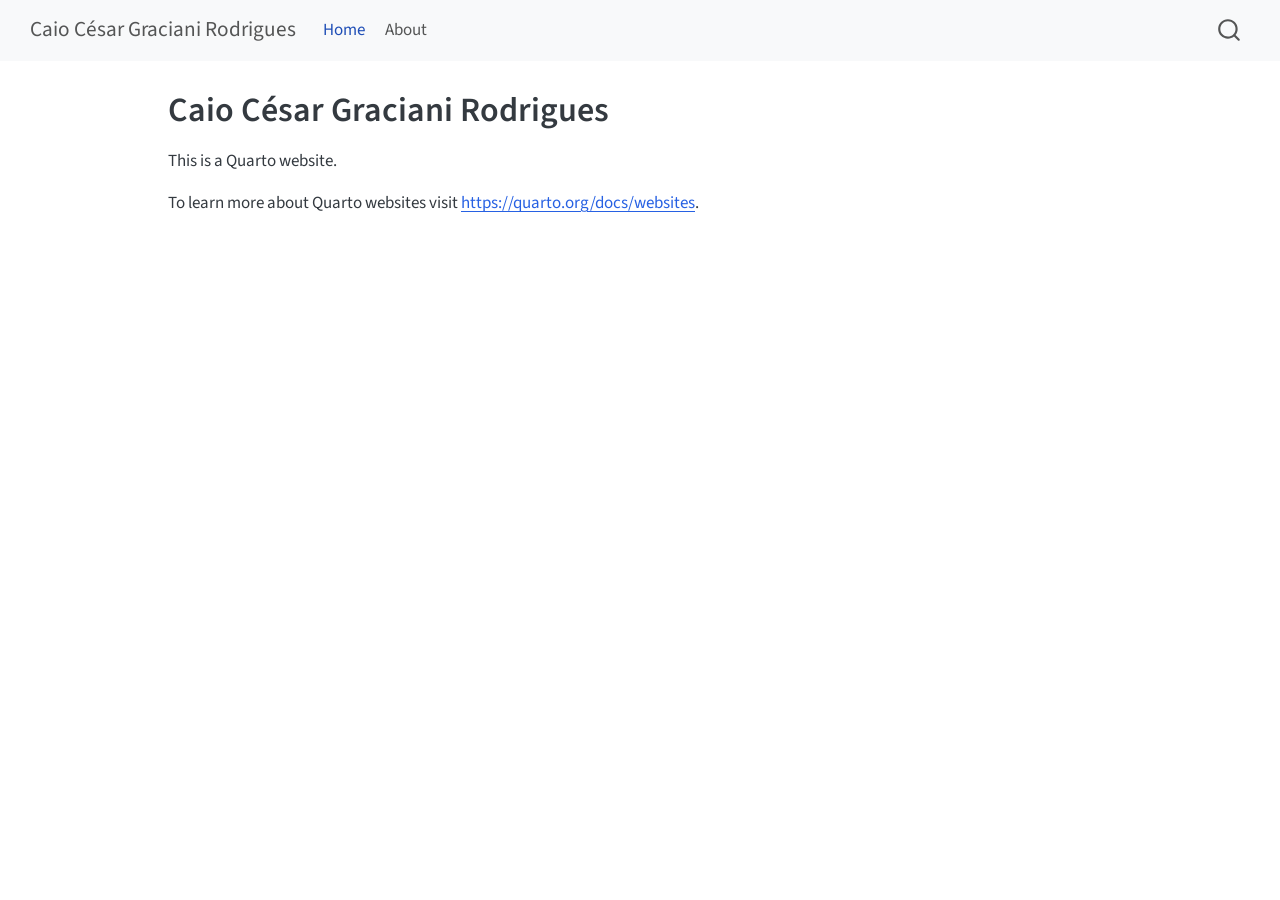
<file: _site/index.html>
<!DOCTYPE html>
<html xmlns="http://www.w3.org/1999/xhtml" lang="en" xml:lang="en"><head>

<meta charset="utf-8">
<meta name="generator" content="quarto-1.10.18">

<meta name="viewport" content="width=device-width, initial-scale=1.0, user-scalable=yes">


<title>Caio César Graciani Rodrigues</title>
<style>
/* Default styles provided by pandoc.
** See https://pandoc.org/MANUAL.html#variables-for-html for config info.
*/
span.smallcaps{font-variant: small-caps;}
div.columns{display: flex; gap: 1.5em;}
div.column{flex: auto;}
@media screen {
div.columns{gap: min(4vw, 1.5em);}
div.column{overflow-x: auto;}
}
div.hanging-indent{margin-left: 1.5em; text-indent: -1.5em;}
ul.task-list{list-style: none;}
ul.task-list li input[type="checkbox"] {
  width: 0.8em;
  margin: 0 0.8em 0.2em -1em; /* quarto-specific, see https://github.com/quarto-dev/quarto-cli/issues/4556 */ 
  vertical-align: middle;
}
</style>


<script src="site_libs/quarto-nav/quarto-nav.js"></script>
<script src="site_libs/quarto-nav/headroom.min.js"></script>
<script src="site_libs/clipboard/clipboard.min.js"></script>
<script src="site_libs/quarto-search/autocomplete.umd.js"></script>
<script src="site_libs/quarto-search/fuse.min.js"></script>
<script src="site_libs/quarto-search/quarto-search.js"></script>
<meta name="quarto:offset" content="./">
<script src="site_libs/quarto-html/quarto.js" type="module"></script>
<script src="site_libs/quarto-html/tabsets/tabsets.js" type="module"></script>
<script src="site_libs/quarto-html/popper.min.js"></script>
<script src="site_libs/quarto-html/tippy.umd.min.js"></script>
<script src="site_libs/quarto-html/anchor.min.js"></script>
<link href="site_libs/quarto-html/tippy.css" rel="stylesheet">
<link href="site_libs/quarto-html/quarto-syntax-highlighting-64a204ab8560d761af7679ceaba22944.css" rel="stylesheet" id="quarto-text-highlighting-styles">
<script src="site_libs/bootstrap/bootstrap.min.js"></script>
<link href="site_libs/bootstrap/bootstrap-icons.css" rel="stylesheet">
<link href="site_libs/bootstrap/bootstrap-445b8638c3d06994fee0907d791121c4.min.css" rel="stylesheet" append-hash="true" id="quarto-bootstrap" data-mode="light">
<script id="quarto-search-options" type="application/json">{
  "location": "navbar",
  "copy-button": false,
  "collapse-after": 3,
  "panel-placement": "end",
  "type": "overlay",
  "limit": 50,
  "keyboard-shortcut": [
    "f",
    "/",
    "s"
  ],
  "show-item-context": false,
  "language": {
    "search-no-results-text": "No results",
    "search-matching-documents-text": "matching documents",
    "search-copy-link-title": "Copy link to search",
    "search-hide-matches-text": "Hide additional matches",
    "search-more-match-text": "more match in this document",
    "search-more-matches-text": "more matches in this document",
    "search-clear-button-title": "Clear",
    "search-text-placeholder": "",
    "search-detached-cancel-button-title": "Cancel",
    "search-submit-button-title": "Submit",
    "search-label": "Search"
  }
}</script>


<link rel="stylesheet" href="styles.css">
</head>

<body class="nav-fixed quarto-light">

<div id="quarto-search-results"></div>
  <header id="quarto-header" class="headroom fixed-top">
    <nav class="navbar navbar-expand-lg " data-bs-theme="dark">
      <div class="navbar-container container-fluid">
      <div class="navbar-brand-container mx-auto">
    <a class="navbar-brand" href="./index.html">
    <span class="navbar-title">Caio César Graciani Rodrigues</span>
    </a>
  </div>
            <div id="quarto-search" class="" title="Search"></div>
          <button class="navbar-toggler" type="button" data-bs-toggle="collapse" data-bs-target="#navbarCollapse" aria-controls="navbarCollapse" role="menu" aria-expanded="false" aria-label="Toggle navigation" onclick="if (window.quartoToggleHeadroom) { window.quartoToggleHeadroom(); }">
  <span class="navbar-toggler-icon"></span>
</button>
          <div class="collapse navbar-collapse" id="navbarCollapse">
            <ul class="navbar-nav navbar-nav-scroll me-auto">
  <li class="nav-item">
    <a class="nav-link active" href="./index.html" aria-current="page"> 
<span class="menu-text">Home</span></a>
  </li>  
  <li class="nav-item">
    <a class="nav-link" href="./about.html"> 
<span class="menu-text">About</span></a>
  </li>  
</ul>
          </div> <!-- /navcollapse -->
            <div class="quarto-navbar-tools">
</div>
      </div> <!-- /container-fluid -->
    </nav>
</header>
<!-- content -->
<div id="quarto-content" class="quarto-container page-columns page-rows-contents page-layout-article page-navbar">
<!-- sidebar -->
<!-- margin-sidebar -->
    <div id="quarto-margin-sidebar" class="sidebar margin-sidebar zindex-bottom">
        
    </div>
<!-- main -->
<main class="content" id="quarto-document-content">

<header id="title-block-header" class="quarto-title-block default">
<div class="quarto-title">
<h1 class="title">Caio César Graciani Rodrigues</h1>
</div>



<div class="quarto-title-meta">

    
  
    
  </div>
  


</header>


<p>This is a Quarto website.</p>
<p>To learn more about Quarto websites visit <a href="https://quarto.org/docs/websites" class="uri">https://quarto.org/docs/websites</a>.</p>



</main> <!-- /main -->
<script id="quarto-html-after-body" type="application/javascript">
  window.document.addEventListener("DOMContentLoaded", function (event) {
    const icon = "";
    const anchorJS = new window.AnchorJS();
    anchorJS.options = {
      placement: 'right',
      icon: icon
    };
    anchorJS.add('.anchored');
    const isCodeAnnotation = (el) => {
      for (const clz of el.classList) {
        if (clz.startsWith('code-annotation-')) {                     
          return true;
        }
      }
      return false;
    }
    const onCopySuccess = function(e) {
      // button target
      const button = e.trigger;
      // don't keep focus
      button.blur();
      // flash "checked"
      button.classList.add('code-copy-button-checked');
      var currentTitle = button.getAttribute("title");
      button.setAttribute("title", "Copied!");
      let tooltip;
      if (window.bootstrap) {
        button.setAttribute("data-bs-toggle", "tooltip");
        button.setAttribute("data-bs-placement", "left");
        button.setAttribute("data-bs-title", "Copied!");
        tooltip = new bootstrap.Tooltip(button, 
          { trigger: "manual", 
            customClass: "code-copy-button-tooltip",
            offset: [0, -8]});
        tooltip.show();    
      }
      setTimeout(function() {
        if (tooltip) {
          tooltip.hide();
          button.removeAttribute("data-bs-title");
          button.removeAttribute("data-bs-toggle");
          button.removeAttribute("data-bs-placement");
        }
        button.setAttribute("title", currentTitle);
        button.classList.remove('code-copy-button-checked');
      }, 1000);
      // clear code selection
      e.clearSelection();
    }
    const getTextToCopy = function(trigger) {
      const outerScaffold = trigger.parentElement.cloneNode(true);
      const codeEl = outerScaffold.querySelector('code');
      for (const childEl of codeEl.children) {
        if (isCodeAnnotation(childEl)) {
          childEl.remove();
        }
      }
      return codeEl.innerText;
    }
    const clipboard = new window.ClipboardJS('.code-copy-button:not([data-in-quarto-modal])', {
      text: getTextToCopy
    });
    clipboard.on('success', onCopySuccess);
    if (window.document.getElementById('quarto-embedded-source-code-modal')) {
      const clipboardModal = new window.ClipboardJS('.code-copy-button[data-in-quarto-modal]', {
        text: getTextToCopy,
        container: window.document.getElementById('quarto-embedded-source-code-modal')
      });
      clipboardModal.on('success', onCopySuccess);
    }
      var localhostRegex = new RegExp(/^(?:http|https):\/\/localhost\:?[0-9]*\//);
      var mailtoRegex = new RegExp(/^mailto:/);
        var filterRegex = new RegExp('/' + window.location.host + '/');
      var isInternal = (href) => {
          return filterRegex.test(href) || localhostRegex.test(href) || mailtoRegex.test(href);
      }
      // Inspect non-navigation links and adorn them if external
     var links = window.document.querySelectorAll('a[href]:not(.nav-link):not(.navbar-brand):not(.toc-action):not(.sidebar-link):not(.sidebar-item-toggle):not(.pagination-link):not(.no-external):not([aria-hidden]):not(.dropdown-item):not(.quarto-navigation-tool):not(.about-link)');
      for (var i=0; i<links.length; i++) {
        const link = links[i];
        if (!isInternal(link.href)) {
          // undo the damage that might have been done by quarto-nav.js in the case of
          // links that we want to consider external
          if (link.dataset.originalHref !== undefined) {
            link.href = link.dataset.originalHref;
          }
        }
      }
    function tippyHover(el, contentFn, onTriggerFn, onUntriggerFn) {
      const config = {
        allowHTML: true,
        maxWidth: 500,
        delay: 100,
        arrow: false,
        appendTo: function(el) {
            return el.parentElement;
        },
        interactive: true,
        interactiveBorder: 10,
        theme: 'quarto',
        placement: 'bottom-start',
      };
      if (contentFn) {
        config.content = contentFn;
      }
      if (onTriggerFn) {
        config.onTrigger = onTriggerFn;
      }
      if (onUntriggerFn) {
        config.onUntrigger = onUntriggerFn;
      }
      window.tippy(el, config); 
    }
    const noterefs = window.document.querySelectorAll('a[role="doc-noteref"]');
    for (var i=0; i<noterefs.length; i++) {
      const ref = noterefs[i];
      tippyHover(ref, function() {
        // use id or data attribute instead here
        let href = ref.getAttribute('data-footnote-href') || ref.getAttribute('href');
        try { href = new URL(href).hash; } catch {}
        const id = href.replace(/^#\/?/, "");
        const note = window.document.getElementById(id);
        if (note) {
          return note.innerHTML;
        } else {
          return "";
        }
      });
    }
    const xrefs = window.document.querySelectorAll('a.quarto-xref');
    const processXRef = (id, note) => {
      // Strip column container classes
      const stripColumnClz = (el) => {
        el.classList.remove("page-full", "page-columns");
        if (el.children) {
          for (const child of el.children) {
            stripColumnClz(child);
          }
        }
      }
      stripColumnClz(note)
      if (id === null || id.startsWith('sec-')) {
        // Special case sections, only their first couple elements
        const container = document.createElement("div");
        if (note.children && note.children.length > 2) {
          container.appendChild(note.children[0].cloneNode(true));
          for (let i = 1; i < note.children.length; i++) {
            const child = note.children[i];
            if (child.tagName === "P" && child.innerText === "") {
              continue;
            } else {
              container.appendChild(child.cloneNode(true));
              break;
            }
          }
          if (window.Quarto?.typesetMath) {
            window.Quarto.typesetMath(container);
          }
          return container.innerHTML
        } else {
          if (window.Quarto?.typesetMath) {
            window.Quarto.typesetMath(note);
          }
          return note.innerHTML;
        }
      } else {
        // Remove any anchor links if they are present
        const anchorLink = note.querySelector('a.anchorjs-link');
        if (anchorLink) {
          anchorLink.remove();
        }
        if (window.Quarto?.typesetMath) {
          window.Quarto.typesetMath(note);
        }
        if (note.classList.contains("callout")) {
          return note.outerHTML;
        } else {
          return note.innerHTML;
        }
      }
    }
    for (var i=0; i<xrefs.length; i++) {
      const xref = xrefs[i];
      tippyHover(xref, undefined, function(instance) {
        instance.disable();
        let url = xref.getAttribute('href');
        let hash = undefined; 
        if (url.startsWith('#')) {
          hash = url;
        } else {
          try { hash = new URL(url).hash; } catch {}
        }
        if (hash) {
          const id = hash.replace(/^#\/?/, "");
          const note = window.document.getElementById(id);
          if (note !== null) {
            try {
              const html = processXRef(id, note.cloneNode(true));
              instance.setContent(html);
            } finally {
              instance.enable();
              instance.show();
            }
          } else {
            // See if we can fetch this
            fetch(url.split('#')[0])
            .then(res => res.text())
            .then(html => {
              const parser = new DOMParser();
              const htmlDoc = parser.parseFromString(html, "text/html");
              const note = htmlDoc.getElementById(id);
              if (note !== null) {
                const html = processXRef(id, note);
                instance.setContent(html);
              } 
            }).finally(() => {
              instance.enable();
              instance.show();
            });
          }
        } else {
          // See if we can fetch a full url (with no hash to target)
          // This is a special case and we should probably do some content thinning / targeting
          fetch(url)
          .then(res => res.text())
          .then(html => {
            const parser = new DOMParser();
            const htmlDoc = parser.parseFromString(html, "text/html");
            const note = htmlDoc.querySelector('main.content');
            if (note !== null) {
              // This should only happen for chapter cross references
              // (since there is no id in the URL)
              // remove the first header
              if (note.children.length > 0 && note.children[0].tagName === "HEADER") {
                note.children[0].remove();
              }
              const html = processXRef(null, note);
              instance.setContent(html);
            } 
          }).finally(() => {
            instance.enable();
            instance.show();
          });
        }
      }, function(instance) {
      });
    }
        let selectedAnnoteEl;
        const selectorForAnnotation = ( cell, annotation) => {
          let cellAttr = 'data-code-cell="' + cell + '"';
          let lineAttr = 'data-code-annotation="' +  annotation + '"';
          const selector = 'span[' + cellAttr + '][' + lineAttr + ']';
          return selector;
        }
        const selectCodeLines = (annoteEl) => {
          const doc = window.document;
          const targetCell = annoteEl.getAttribute("data-target-cell");
          const targetAnnotation = annoteEl.getAttribute("data-target-annotation");
          const annoteSpan = window.document.querySelector(selectorForAnnotation(targetCell, targetAnnotation));
          const lines = annoteSpan.getAttribute("data-code-lines").split(",");
          const lineIds = lines.map((line) => {
            return targetCell + "-" + line;
          })
          let top = null;
          let height = null;
          let parent = null;
          if (lineIds.length > 0) {
              //compute the position of the single el (top and bottom and make a div)
              const el = window.document.getElementById(lineIds[0]);
              top = el.offsetTop;
              height = el.offsetHeight;
              parent = el.parentElement.parentElement;
            if (lineIds.length > 1) {
              const lastEl = window.document.getElementById(lineIds[lineIds.length - 1]);
              const bottom = lastEl.offsetTop + lastEl.offsetHeight;
              height = bottom - top;
            }
            if (top !== null && height !== null && parent !== null) {
              // cook up a div (if necessary) and position it 
              let div = window.document.getElementById("code-annotation-line-highlight");
              if (div === null) {
                div = window.document.createElement("div");
                div.setAttribute("id", "code-annotation-line-highlight");
                div.style.position = 'absolute';
                parent.appendChild(div);
              }
              div.style.top = top - 2 + "px";
              div.style.height = height + 4 + "px";
              div.style.left = 0;
              let gutterDiv = window.document.getElementById("code-annotation-line-highlight-gutter");
              if (gutterDiv === null) {
                gutterDiv = window.document.createElement("div");
                gutterDiv.setAttribute("id", "code-annotation-line-highlight-gutter");
                gutterDiv.style.position = 'absolute';
                const codeCell = window.document.getElementById(targetCell);
                const gutter = codeCell.querySelector('.code-annotation-gutter');
                gutter.appendChild(gutterDiv);
              }
              gutterDiv.style.top = top - 2 + "px";
              gutterDiv.style.height = height + 4 + "px";
            }
            selectedAnnoteEl = annoteEl;
          }
        };
        const unselectCodeLines = () => {
          const elementsIds = ["code-annotation-line-highlight", "code-annotation-line-highlight-gutter"];
          elementsIds.forEach((elId) => {
            const div = window.document.getElementById(elId);
            if (div) {
              div.remove();
            }
          });
          selectedAnnoteEl = undefined;
        };
          // Handle positioning of the toggle
      window.addEventListener(
        "resize",
        throttle(() => {
          elRect = undefined;
          if (selectedAnnoteEl) {
            selectCodeLines(selectedAnnoteEl);
          }
        }, 10)
      );
      function throttle(fn, ms) {
      let throttle = false;
      let timer;
        return (...args) => {
          if(!throttle) { // first call gets through
              fn.apply(this, args);
              throttle = true;
          } else { // all the others get throttled
              if(timer) clearTimeout(timer); // cancel #2
              timer = setTimeout(() => {
                fn.apply(this, args);
                timer = throttle = false;
              }, ms);
          }
        };
      }
        // Attach click handler to the DT
        const annoteDls = window.document.querySelectorAll('dt[data-target-cell]');
        for (const annoteDlNode of annoteDls) {
          annoteDlNode.addEventListener('click', (event) => {
            const clickedEl = event.target;
            if (clickedEl !== selectedAnnoteEl) {
              unselectCodeLines();
              const activeEl = window.document.querySelector('dt[data-target-cell].code-annotation-active');
              if (activeEl) {
                activeEl.classList.remove('code-annotation-active');
              }
              selectCodeLines(clickedEl);
              clickedEl.classList.add('code-annotation-active');
            } else {
              // Unselect the line
              unselectCodeLines();
              clickedEl.classList.remove('code-annotation-active');
            }
          });
        }
    const findCites = (el) => {
      const parentEl = el.parentElement;
      if (parentEl) {
        const cites = parentEl.dataset.cites;
        if (cites) {
          return {
            el,
            cites: cites.split(' ')
          };
        } else {
          return findCites(el.parentElement)
        }
      } else {
        return undefined;
      }
    };
    var bibliorefs = window.document.querySelectorAll('a[role="doc-biblioref"]');
    for (var i=0; i<bibliorefs.length; i++) {
      const ref = bibliorefs[i];
      const citeInfo = findCites(ref);
      if (citeInfo) {
        tippyHover(citeInfo.el, function() {
          var popup = window.document.createElement('div');
          citeInfo.cites.forEach(function(cite) {
            var citeDiv = window.document.createElement('div');
            citeDiv.classList.add('hanging-indent');
            citeDiv.classList.add('csl-entry');
            var biblioDiv = window.document.getElementById('ref-' + cite);
            if (biblioDiv) {
              citeDiv.innerHTML = biblioDiv.innerHTML;
            }
            popup.appendChild(citeDiv);
          });
          return popup.innerHTML;
        });
      }
    }
  });
  </script>
</div> <!-- /content -->




</body></html>
</file>
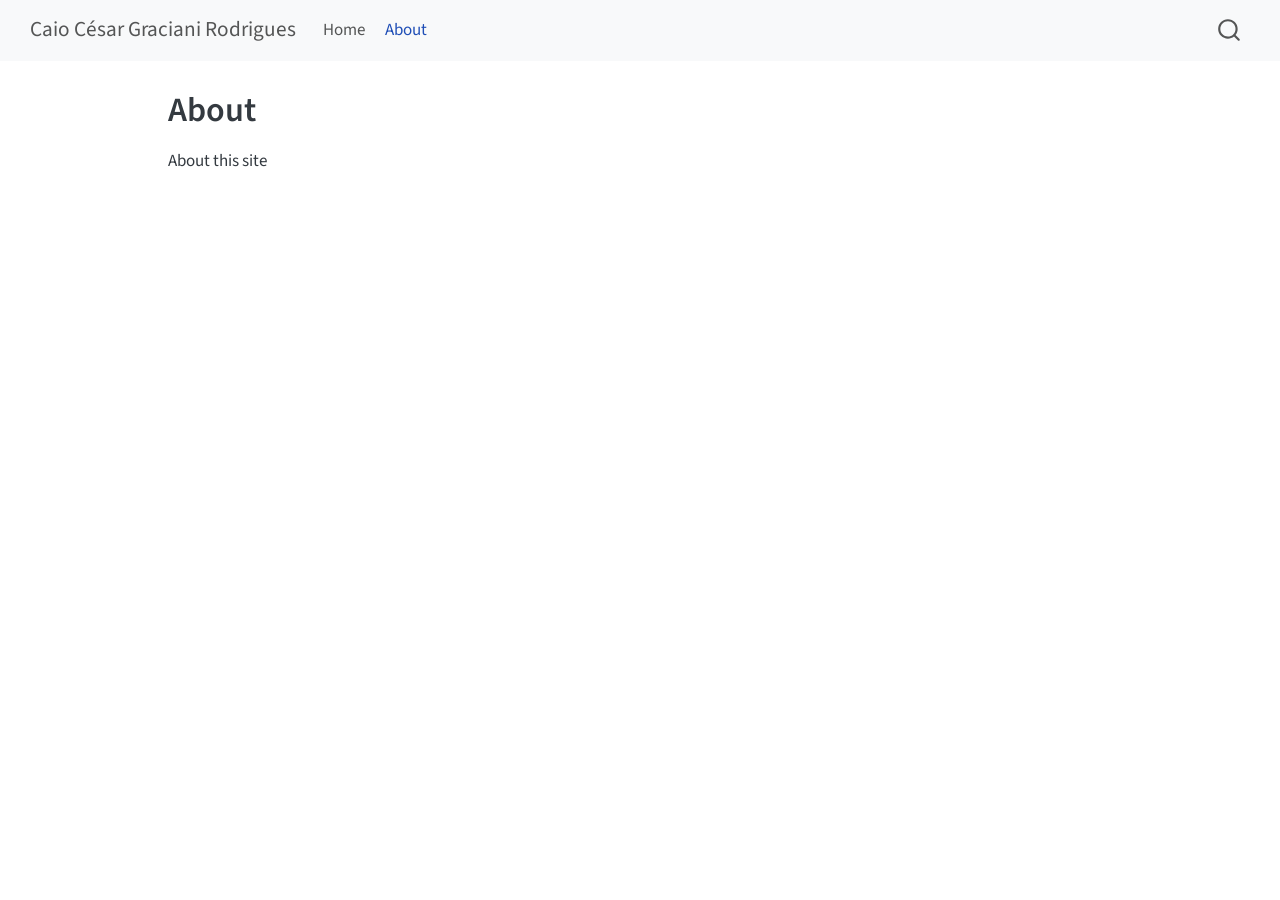
<file: _site/about.html>
<!DOCTYPE html>
<html xmlns="http://www.w3.org/1999/xhtml" lang="en" xml:lang="en"><head>

<meta charset="utf-8">
<meta name="generator" content="quarto-1.10.18">

<meta name="viewport" content="width=device-width, initial-scale=1.0, user-scalable=yes">


<title>About – Caio César Graciani Rodrigues</title>
<style>
/* Default styles provided by pandoc.
** See https://pandoc.org/MANUAL.html#variables-for-html for config info.
*/
span.smallcaps{font-variant: small-caps;}
div.columns{display: flex; gap: 1.5em;}
div.column{flex: auto;}
@media screen {
div.columns{gap: min(4vw, 1.5em);}
div.column{overflow-x: auto;}
}
div.hanging-indent{margin-left: 1.5em; text-indent: -1.5em;}
ul.task-list{list-style: none;}
ul.task-list li input[type="checkbox"] {
  width: 0.8em;
  margin: 0 0.8em 0.2em -1em; /* quarto-specific, see https://github.com/quarto-dev/quarto-cli/issues/4556 */ 
  vertical-align: middle;
}
</style>


<script src="site_libs/quarto-nav/quarto-nav.js"></script>
<script src="site_libs/quarto-nav/headroom.min.js"></script>
<script src="site_libs/clipboard/clipboard.min.js"></script>
<script src="site_libs/quarto-search/autocomplete.umd.js"></script>
<script src="site_libs/quarto-search/fuse.min.js"></script>
<script src="site_libs/quarto-search/quarto-search.js"></script>
<meta name="quarto:offset" content="./">
<script src="site_libs/quarto-html/quarto.js" type="module"></script>
<script src="site_libs/quarto-html/tabsets/tabsets.js" type="module"></script>
<script src="site_libs/quarto-html/popper.min.js"></script>
<script src="site_libs/quarto-html/tippy.umd.min.js"></script>
<script src="site_libs/quarto-html/anchor.min.js"></script>
<link href="site_libs/quarto-html/tippy.css" rel="stylesheet">
<link href="site_libs/quarto-html/quarto-syntax-highlighting-64a204ab8560d761af7679ceaba22944.css" rel="stylesheet" id="quarto-text-highlighting-styles">
<script src="site_libs/bootstrap/bootstrap.min.js"></script>
<link href="site_libs/bootstrap/bootstrap-icons.css" rel="stylesheet">
<link href="site_libs/bootstrap/bootstrap-445b8638c3d06994fee0907d791121c4.min.css" rel="stylesheet" append-hash="true" id="quarto-bootstrap" data-mode="light">
<script id="quarto-search-options" type="application/json">{
  "location": "navbar",
  "copy-button": false,
  "collapse-after": 3,
  "panel-placement": "end",
  "type": "overlay",
  "limit": 50,
  "keyboard-shortcut": [
    "f",
    "/",
    "s"
  ],
  "show-item-context": false,
  "language": {
    "search-no-results-text": "No results",
    "search-matching-documents-text": "matching documents",
    "search-copy-link-title": "Copy link to search",
    "search-hide-matches-text": "Hide additional matches",
    "search-more-match-text": "more match in this document",
    "search-more-matches-text": "more matches in this document",
    "search-clear-button-title": "Clear",
    "search-text-placeholder": "",
    "search-detached-cancel-button-title": "Cancel",
    "search-submit-button-title": "Submit",
    "search-label": "Search"
  }
}</script>


<link rel="stylesheet" href="styles.css">
</head>

<body class="nav-fixed quarto-light">

<div id="quarto-search-results"></div>
  <header id="quarto-header" class="headroom fixed-top">
    <nav class="navbar navbar-expand-lg " data-bs-theme="dark">
      <div class="navbar-container container-fluid">
      <div class="navbar-brand-container mx-auto">
    <a class="navbar-brand" href="./index.html">
    <span class="navbar-title">Caio César Graciani Rodrigues</span>
    </a>
  </div>
            <div id="quarto-search" class="" title="Search"></div>
          <button class="navbar-toggler" type="button" data-bs-toggle="collapse" data-bs-target="#navbarCollapse" aria-controls="navbarCollapse" role="menu" aria-expanded="false" aria-label="Toggle navigation" onclick="if (window.quartoToggleHeadroom) { window.quartoToggleHeadroom(); }">
  <span class="navbar-toggler-icon"></span>
</button>
          <div class="collapse navbar-collapse" id="navbarCollapse">
            <ul class="navbar-nav navbar-nav-scroll me-auto">
  <li class="nav-item">
    <a class="nav-link" href="./index.html"> 
<span class="menu-text">Home</span></a>
  </li>  
  <li class="nav-item">
    <a class="nav-link active" href="./about.html" aria-current="page"> 
<span class="menu-text">About</span></a>
  </li>  
</ul>
          </div> <!-- /navcollapse -->
            <div class="quarto-navbar-tools">
</div>
      </div> <!-- /container-fluid -->
    </nav>
</header>
<!-- content -->
<div id="quarto-content" class="quarto-container page-columns page-rows-contents page-layout-article page-navbar">
<!-- sidebar -->
<!-- margin-sidebar -->
    <div id="quarto-margin-sidebar" class="sidebar margin-sidebar zindex-bottom">
        
    </div>
<!-- main -->
<main class="content" id="quarto-document-content">

<header id="title-block-header" class="quarto-title-block default">
<div class="quarto-title">
<h1 class="title">About</h1>
</div>



<div class="quarto-title-meta">

    
  
    
  </div>
  


</header>


<p>About this site</p>



</main> <!-- /main -->
<script id="quarto-html-after-body" type="application/javascript">
  window.document.addEventListener("DOMContentLoaded", function (event) {
    const icon = "";
    const anchorJS = new window.AnchorJS();
    anchorJS.options = {
      placement: 'right',
      icon: icon
    };
    anchorJS.add('.anchored');
    const isCodeAnnotation = (el) => {
      for (const clz of el.classList) {
        if (clz.startsWith('code-annotation-')) {                     
          return true;
        }
      }
      return false;
    }
    const onCopySuccess = function(e) {
      // button target
      const button = e.trigger;
      // don't keep focus
      button.blur();
      // flash "checked"
      button.classList.add('code-copy-button-checked');
      var currentTitle = button.getAttribute("title");
      button.setAttribute("title", "Copied!");
      let tooltip;
      if (window.bootstrap) {
        button.setAttribute("data-bs-toggle", "tooltip");
        button.setAttribute("data-bs-placement", "left");
        button.setAttribute("data-bs-title", "Copied!");
        tooltip = new bootstrap.Tooltip(button, 
          { trigger: "manual", 
            customClass: "code-copy-button-tooltip",
            offset: [0, -8]});
        tooltip.show();    
      }
      setTimeout(function() {
        if (tooltip) {
          tooltip.hide();
          button.removeAttribute("data-bs-title");
          button.removeAttribute("data-bs-toggle");
          button.removeAttribute("data-bs-placement");
        }
        button.setAttribute("title", currentTitle);
        button.classList.remove('code-copy-button-checked');
      }, 1000);
      // clear code selection
      e.clearSelection();
    }
    const getTextToCopy = function(trigger) {
      const outerScaffold = trigger.parentElement.cloneNode(true);
      const codeEl = outerScaffold.querySelector('code');
      for (const childEl of codeEl.children) {
        if (isCodeAnnotation(childEl)) {
          childEl.remove();
        }
      }
      return codeEl.innerText;
    }
    const clipboard = new window.ClipboardJS('.code-copy-button:not([data-in-quarto-modal])', {
      text: getTextToCopy
    });
    clipboard.on('success', onCopySuccess);
    if (window.document.getElementById('quarto-embedded-source-code-modal')) {
      const clipboardModal = new window.ClipboardJS('.code-copy-button[data-in-quarto-modal]', {
        text: getTextToCopy,
        container: window.document.getElementById('quarto-embedded-source-code-modal')
      });
      clipboardModal.on('success', onCopySuccess);
    }
      var localhostRegex = new RegExp(/^(?:http|https):\/\/localhost\:?[0-9]*\//);
      var mailtoRegex = new RegExp(/^mailto:/);
        var filterRegex = new RegExp('/' + window.location.host + '/');
      var isInternal = (href) => {
          return filterRegex.test(href) || localhostRegex.test(href) || mailtoRegex.test(href);
      }
      // Inspect non-navigation links and adorn them if external
     var links = window.document.querySelectorAll('a[href]:not(.nav-link):not(.navbar-brand):not(.toc-action):not(.sidebar-link):not(.sidebar-item-toggle):not(.pagination-link):not(.no-external):not([aria-hidden]):not(.dropdown-item):not(.quarto-navigation-tool):not(.about-link)');
      for (var i=0; i<links.length; i++) {
        const link = links[i];
        if (!isInternal(link.href)) {
          // undo the damage that might have been done by quarto-nav.js in the case of
          // links that we want to consider external
          if (link.dataset.originalHref !== undefined) {
            link.href = link.dataset.originalHref;
          }
        }
      }
    function tippyHover(el, contentFn, onTriggerFn, onUntriggerFn) {
      const config = {
        allowHTML: true,
        maxWidth: 500,
        delay: 100,
        arrow: false,
        appendTo: function(el) {
            return el.parentElement;
        },
        interactive: true,
        interactiveBorder: 10,
        theme: 'quarto',
        placement: 'bottom-start',
      };
      if (contentFn) {
        config.content = contentFn;
      }
      if (onTriggerFn) {
        config.onTrigger = onTriggerFn;
      }
      if (onUntriggerFn) {
        config.onUntrigger = onUntriggerFn;
      }
      window.tippy(el, config); 
    }
    const noterefs = window.document.querySelectorAll('a[role="doc-noteref"]');
    for (var i=0; i<noterefs.length; i++) {
      const ref = noterefs[i];
      tippyHover(ref, function() {
        // use id or data attribute instead here
        let href = ref.getAttribute('data-footnote-href') || ref.getAttribute('href');
        try { href = new URL(href).hash; } catch {}
        const id = href.replace(/^#\/?/, "");
        const note = window.document.getElementById(id);
        if (note) {
          return note.innerHTML;
        } else {
          return "";
        }
      });
    }
    const xrefs = window.document.querySelectorAll('a.quarto-xref');
    const processXRef = (id, note) => {
      // Strip column container classes
      const stripColumnClz = (el) => {
        el.classList.remove("page-full", "page-columns");
        if (el.children) {
          for (const child of el.children) {
            stripColumnClz(child);
          }
        }
      }
      stripColumnClz(note)
      if (id === null || id.startsWith('sec-')) {
        // Special case sections, only their first couple elements
        const container = document.createElement("div");
        if (note.children && note.children.length > 2) {
          container.appendChild(note.children[0].cloneNode(true));
          for (let i = 1; i < note.children.length; i++) {
            const child = note.children[i];
            if (child.tagName === "P" && child.innerText === "") {
              continue;
            } else {
              container.appendChild(child.cloneNode(true));
              break;
            }
          }
          if (window.Quarto?.typesetMath) {
            window.Quarto.typesetMath(container);
          }
          return container.innerHTML
        } else {
          if (window.Quarto?.typesetMath) {
            window.Quarto.typesetMath(note);
          }
          return note.innerHTML;
        }
      } else {
        // Remove any anchor links if they are present
        const anchorLink = note.querySelector('a.anchorjs-link');
        if (anchorLink) {
          anchorLink.remove();
        }
        if (window.Quarto?.typesetMath) {
          window.Quarto.typesetMath(note);
        }
        if (note.classList.contains("callout")) {
          return note.outerHTML;
        } else {
          return note.innerHTML;
        }
      }
    }
    for (var i=0; i<xrefs.length; i++) {
      const xref = xrefs[i];
      tippyHover(xref, undefined, function(instance) {
        instance.disable();
        let url = xref.getAttribute('href');
        let hash = undefined; 
        if (url.startsWith('#')) {
          hash = url;
        } else {
          try { hash = new URL(url).hash; } catch {}
        }
        if (hash) {
          const id = hash.replace(/^#\/?/, "");
          const note = window.document.getElementById(id);
          if (note !== null) {
            try {
              const html = processXRef(id, note.cloneNode(true));
              instance.setContent(html);
            } finally {
              instance.enable();
              instance.show();
            }
          } else {
            // See if we can fetch this
            fetch(url.split('#')[0])
            .then(res => res.text())
            .then(html => {
              const parser = new DOMParser();
              const htmlDoc = parser.parseFromString(html, "text/html");
              const note = htmlDoc.getElementById(id);
              if (note !== null) {
                const html = processXRef(id, note);
                instance.setContent(html);
              } 
            }).finally(() => {
              instance.enable();
              instance.show();
            });
          }
        } else {
          // See if we can fetch a full url (with no hash to target)
          // This is a special case and we should probably do some content thinning / targeting
          fetch(url)
          .then(res => res.text())
          .then(html => {
            const parser = new DOMParser();
            const htmlDoc = parser.parseFromString(html, "text/html");
            const note = htmlDoc.querySelector('main.content');
            if (note !== null) {
              // This should only happen for chapter cross references
              // (since there is no id in the URL)
              // remove the first header
              if (note.children.length > 0 && note.children[0].tagName === "HEADER") {
                note.children[0].remove();
              }
              const html = processXRef(null, note);
              instance.setContent(html);
            } 
          }).finally(() => {
            instance.enable();
            instance.show();
          });
        }
      }, function(instance) {
      });
    }
        let selectedAnnoteEl;
        const selectorForAnnotation = ( cell, annotation) => {
          let cellAttr = 'data-code-cell="' + cell + '"';
          let lineAttr = 'data-code-annotation="' +  annotation + '"';
          const selector = 'span[' + cellAttr + '][' + lineAttr + ']';
          return selector;
        }
        const selectCodeLines = (annoteEl) => {
          const doc = window.document;
          const targetCell = annoteEl.getAttribute("data-target-cell");
          const targetAnnotation = annoteEl.getAttribute("data-target-annotation");
          const annoteSpan = window.document.querySelector(selectorForAnnotation(targetCell, targetAnnotation));
          const lines = annoteSpan.getAttribute("data-code-lines").split(",");
          const lineIds = lines.map((line) => {
            return targetCell + "-" + line;
          })
          let top = null;
          let height = null;
          let parent = null;
          if (lineIds.length > 0) {
              //compute the position of the single el (top and bottom and make a div)
              const el = window.document.getElementById(lineIds[0]);
              top = el.offsetTop;
              height = el.offsetHeight;
              parent = el.parentElement.parentElement;
            if (lineIds.length > 1) {
              const lastEl = window.document.getElementById(lineIds[lineIds.length - 1]);
              const bottom = lastEl.offsetTop + lastEl.offsetHeight;
              height = bottom - top;
            }
            if (top !== null && height !== null && parent !== null) {
              // cook up a div (if necessary) and position it 
              let div = window.document.getElementById("code-annotation-line-highlight");
              if (div === null) {
                div = window.document.createElement("div");
                div.setAttribute("id", "code-annotation-line-highlight");
                div.style.position = 'absolute';
                parent.appendChild(div);
              }
              div.style.top = top - 2 + "px";
              div.style.height = height + 4 + "px";
              div.style.left = 0;
              let gutterDiv = window.document.getElementById("code-annotation-line-highlight-gutter");
              if (gutterDiv === null) {
                gutterDiv = window.document.createElement("div");
                gutterDiv.setAttribute("id", "code-annotation-line-highlight-gutter");
                gutterDiv.style.position = 'absolute';
                const codeCell = window.document.getElementById(targetCell);
                const gutter = codeCell.querySelector('.code-annotation-gutter');
                gutter.appendChild(gutterDiv);
              }
              gutterDiv.style.top = top - 2 + "px";
              gutterDiv.style.height = height + 4 + "px";
            }
            selectedAnnoteEl = annoteEl;
          }
        };
        const unselectCodeLines = () => {
          const elementsIds = ["code-annotation-line-highlight", "code-annotation-line-highlight-gutter"];
          elementsIds.forEach((elId) => {
            const div = window.document.getElementById(elId);
            if (div) {
              div.remove();
            }
          });
          selectedAnnoteEl = undefined;
        };
          // Handle positioning of the toggle
      window.addEventListener(
        "resize",
        throttle(() => {
          elRect = undefined;
          if (selectedAnnoteEl) {
            selectCodeLines(selectedAnnoteEl);
          }
        }, 10)
      );
      function throttle(fn, ms) {
      let throttle = false;
      let timer;
        return (...args) => {
          if(!throttle) { // first call gets through
              fn.apply(this, args);
              throttle = true;
          } else { // all the others get throttled
              if(timer) clearTimeout(timer); // cancel #2
              timer = setTimeout(() => {
                fn.apply(this, args);
                timer = throttle = false;
              }, ms);
          }
        };
      }
        // Attach click handler to the DT
        const annoteDls = window.document.querySelectorAll('dt[data-target-cell]');
        for (const annoteDlNode of annoteDls) {
          annoteDlNode.addEventListener('click', (event) => {
            const clickedEl = event.target;
            if (clickedEl !== selectedAnnoteEl) {
              unselectCodeLines();
              const activeEl = window.document.querySelector('dt[data-target-cell].code-annotation-active');
              if (activeEl) {
                activeEl.classList.remove('code-annotation-active');
              }
              selectCodeLines(clickedEl);
              clickedEl.classList.add('code-annotation-active');
            } else {
              // Unselect the line
              unselectCodeLines();
              clickedEl.classList.remove('code-annotation-active');
            }
          });
        }
    const findCites = (el) => {
      const parentEl = el.parentElement;
      if (parentEl) {
        const cites = parentEl.dataset.cites;
        if (cites) {
          return {
            el,
            cites: cites.split(' ')
          };
        } else {
          return findCites(el.parentElement)
        }
      } else {
        return undefined;
      }
    };
    var bibliorefs = window.document.querySelectorAll('a[role="doc-biblioref"]');
    for (var i=0; i<bibliorefs.length; i++) {
      const ref = bibliorefs[i];
      const citeInfo = findCites(ref);
      if (citeInfo) {
        tippyHover(citeInfo.el, function() {
          var popup = window.document.createElement('div');
          citeInfo.cites.forEach(function(cite) {
            var citeDiv = window.document.createElement('div');
            citeDiv.classList.add('hanging-indent');
            citeDiv.classList.add('csl-entry');
            var biblioDiv = window.document.getElementById('ref-' + cite);
            if (biblioDiv) {
              citeDiv.innerHTML = biblioDiv.innerHTML;
            }
            popup.appendChild(citeDiv);
          });
          return popup.innerHTML;
        });
      }
    }
  });
  </script>
</div> <!-- /content -->




</body></html>
</file>
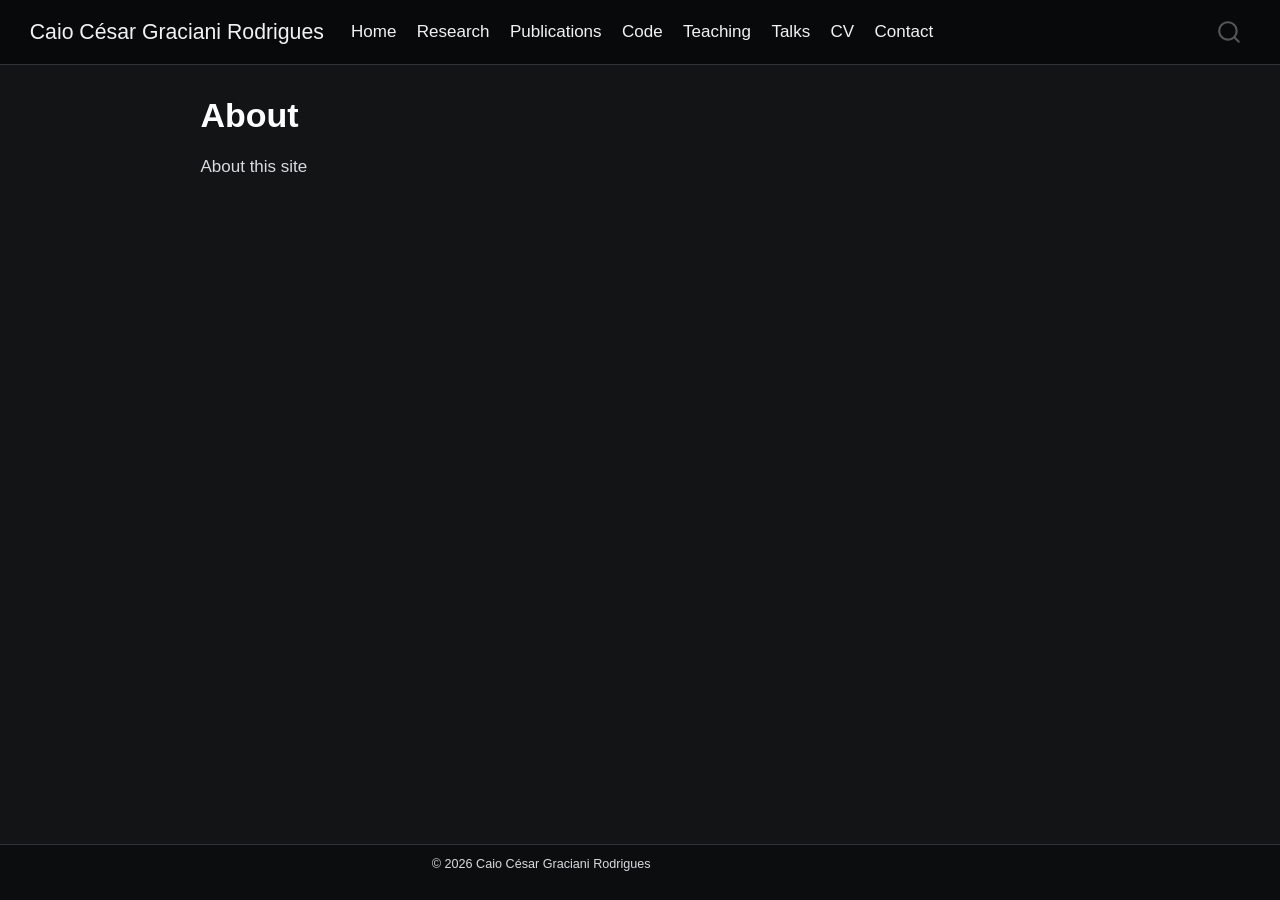
<file: docs/about.html>
<!DOCTYPE html>
<html xmlns="http://www.w3.org/1999/xhtml" lang="en" xml:lang="en"><head>

<meta charset="utf-8">
<meta name="generator" content="quarto-1.10.18">

<meta name="viewport" content="width=device-width, initial-scale=1.0, user-scalable=yes">


<title>About – Caio César Graciani Rodrigues</title>
<style>
/* Default styles provided by pandoc.
** See https://pandoc.org/MANUAL.html#variables-for-html for config info.
*/
span.smallcaps{font-variant: small-caps;}
div.columns{display: flex; gap: 1.5em;}
div.column{flex: auto;}
@media screen {
div.columns{gap: min(4vw, 1.5em);}
div.column{overflow-x: auto;}
}
div.hanging-indent{margin-left: 1.5em; text-indent: -1.5em;}
ul.task-list{list-style: none;}
ul.task-list li input[type="checkbox"] {
  width: 0.8em;
  margin: 0 0.8em 0.2em -1em; /* quarto-specific, see https://github.com/quarto-dev/quarto-cli/issues/4556 */ 
  vertical-align: middle;
}
</style>


<script src="site_libs/quarto-nav/quarto-nav.js"></script>
<script src="site_libs/quarto-nav/headroom.min.js"></script>
<script src="site_libs/clipboard/clipboard.min.js"></script>
<script src="site_libs/quarto-search/autocomplete.umd.js"></script>
<script src="site_libs/quarto-search/fuse.min.js"></script>
<script src="site_libs/quarto-search/quarto-search.js"></script>
<meta name="quarto:offset" content="./">
<link href="./images/favicon.png" rel="icon" type="image/png">
<script src="site_libs/quarto-html/quarto.js" type="module"></script>
<script src="site_libs/quarto-html/tabsets/tabsets.js" type="module"></script>
<script src="site_libs/quarto-html/popper.min.js"></script>
<script src="site_libs/quarto-html/tippy.umd.min.js"></script>
<script src="site_libs/quarto-html/anchor.min.js"></script>
<link href="site_libs/quarto-html/tippy.css" rel="stylesheet">
<link href="site_libs/quarto-html/quarto-syntax-highlighting-64a204ab8560d761af7679ceaba22944.css" rel="stylesheet" id="quarto-text-highlighting-styles">
<script src="site_libs/bootstrap/bootstrap.min.js"></script>
<link href="site_libs/bootstrap/bootstrap-icons.css" rel="stylesheet">
<link href="site_libs/bootstrap/bootstrap-445b8638c3d06994fee0907d791121c4.min.css" rel="stylesheet" append-hash="true" id="quarto-bootstrap" data-mode="light">
<script id="quarto-search-options" type="application/json">{
  "location": "navbar",
  "copy-button": false,
  "collapse-after": 3,
  "panel-placement": "end",
  "type": "overlay",
  "limit": 50,
  "keyboard-shortcut": [
    "f",
    "/",
    "s"
  ],
  "show-item-context": false,
  "language": {
    "search-no-results-text": "No results",
    "search-matching-documents-text": "matching documents",
    "search-copy-link-title": "Copy link to search",
    "search-hide-matches-text": "Hide additional matches",
    "search-more-match-text": "more match in this document",
    "search-more-matches-text": "more matches in this document",
    "search-clear-button-title": "Clear",
    "search-text-placeholder": "",
    "search-detached-cancel-button-title": "Cancel",
    "search-submit-button-title": "Submit",
    "search-label": "Search"
  }
}</script>


<link rel="stylesheet" href="styles.css">
<meta property="og:title" content="About – Caio César Graciani Rodrigues">
<meta property="og:description" content="Academic website of Caio César Graciani Rodrigues, researcher in applied mathematics, stochastic control, optimization, applied probability, and decision-making under uncertainty.">
<meta property="og:image" content="https://caiocesargr.github.io/images/social-preview.png">
<meta property="og:site_name" content="Caio César Graciani Rodrigues">
<meta property="og:image:alt" content="Caio C. Graciani Rodrigues — Academic Website">
<meta property="og:image:height" content="904">
<meta property="og:image:width" content="1740">
</head>

<body class="nav-fixed fullcontent quarto-light">

<div id="quarto-search-results"></div>
  <header id="quarto-header" class="headroom fixed-top">
    <nav class="navbar navbar-expand-lg " data-bs-theme="dark">
      <div class="navbar-container container-fluid">
      <div class="navbar-brand-container mx-auto">
    <a class="navbar-brand" href="./index.html">
    <span class="navbar-title">Caio César Graciani Rodrigues</span>
    </a>
  </div>
            <div id="quarto-search" class="" title="Search"></div>
          <button class="navbar-toggler" type="button" data-bs-toggle="collapse" data-bs-target="#navbarCollapse" aria-controls="navbarCollapse" role="menu" aria-expanded="false" aria-label="Toggle navigation" onclick="if (window.quartoToggleHeadroom) { window.quartoToggleHeadroom(); }">
  <span class="navbar-toggler-icon"></span>
</button>
          <div class="collapse navbar-collapse" id="navbarCollapse">
            <ul class="navbar-nav navbar-nav-scroll me-auto">
  <li class="nav-item">
    <a class="nav-link" href="./index.html"> 
<span class="menu-text">Home</span></a>
  </li>  
  <li class="nav-item">
    <a class="nav-link" href="./research.html"> 
<span class="menu-text">Research</span></a>
  </li>  
  <li class="nav-item">
    <a class="nav-link" href="./publications.html"> 
<span class="menu-text">Publications</span></a>
  </li>  
  <li class="nav-item">
    <a class="nav-link" href="./code.html"> 
<span class="menu-text">Code</span></a>
  </li>  
  <li class="nav-item">
    <a class="nav-link" href="./teaching.html"> 
<span class="menu-text">Teaching</span></a>
  </li>  
  <li class="nav-item">
    <a class="nav-link" href="./talks.html"> 
<span class="menu-text">Talks</span></a>
  </li>  
  <li class="nav-item">
    <a class="nav-link" href="./cv.html"> 
<span class="menu-text">CV</span></a>
  </li>  
  <li class="nav-item">
    <a class="nav-link" href="./contact.html"> 
<span class="menu-text">Contact</span></a>
  </li>  
</ul>
          </div> <!-- /navcollapse -->
            <div class="quarto-navbar-tools">
</div>
      </div> <!-- /container-fluid -->
    </nav>
</header>
<!-- content -->
<div id="quarto-content" class="quarto-container page-columns page-rows-contents page-layout-article page-navbar">
<!-- sidebar -->
<!-- margin-sidebar -->
    
<!-- main -->
<main class="content" id="quarto-document-content">

<header id="title-block-header" class="quarto-title-block default">
<div class="quarto-title">
<h1 class="title">About</h1>
</div>



<div class="quarto-title-meta">

    
  
    
  </div>
  


</header>


<p>About this site</p>



</main> <!-- /main -->
<script id="quarto-html-after-body" type="application/javascript">
  window.document.addEventListener("DOMContentLoaded", function (event) {
    const icon = "";
    const anchorJS = new window.AnchorJS();
    anchorJS.options = {
      placement: 'right',
      icon: icon
    };
    anchorJS.add('.anchored');
    const isCodeAnnotation = (el) => {
      for (const clz of el.classList) {
        if (clz.startsWith('code-annotation-')) {                     
          return true;
        }
      }
      return false;
    }
    const onCopySuccess = function(e) {
      // button target
      const button = e.trigger;
      // don't keep focus
      button.blur();
      // flash "checked"
      button.classList.add('code-copy-button-checked');
      var currentTitle = button.getAttribute("title");
      button.setAttribute("title", "Copied!");
      let tooltip;
      if (window.bootstrap) {
        button.setAttribute("data-bs-toggle", "tooltip");
        button.setAttribute("data-bs-placement", "left");
        button.setAttribute("data-bs-title", "Copied!");
        tooltip = new bootstrap.Tooltip(button, 
          { trigger: "manual", 
            customClass: "code-copy-button-tooltip",
            offset: [0, -8]});
        tooltip.show();    
      }
      setTimeout(function() {
        if (tooltip) {
          tooltip.hide();
          button.removeAttribute("data-bs-title");
          button.removeAttribute("data-bs-toggle");
          button.removeAttribute("data-bs-placement");
        }
        button.setAttribute("title", currentTitle);
        button.classList.remove('code-copy-button-checked');
      }, 1000);
      // clear code selection
      e.clearSelection();
    }
    const getTextToCopy = function(trigger) {
      const outerScaffold = trigger.parentElement.cloneNode(true);
      const codeEl = outerScaffold.querySelector('code');
      for (const childEl of codeEl.children) {
        if (isCodeAnnotation(childEl)) {
          childEl.remove();
        }
      }
      return codeEl.innerText;
    }
    const clipboard = new window.ClipboardJS('.code-copy-button:not([data-in-quarto-modal])', {
      text: getTextToCopy
    });
    clipboard.on('success', onCopySuccess);
    if (window.document.getElementById('quarto-embedded-source-code-modal')) {
      const clipboardModal = new window.ClipboardJS('.code-copy-button[data-in-quarto-modal]', {
        text: getTextToCopy,
        container: window.document.getElementById('quarto-embedded-source-code-modal')
      });
      clipboardModal.on('success', onCopySuccess);
    }
      var localhostRegex = new RegExp(/^(?:http|https):\/\/localhost\:?[0-9]*\//);
      var mailtoRegex = new RegExp(/^mailto:/);
        var filterRegex = new RegExp("https:\/\/caiocesargr\.github\.io");
      var isInternal = (href) => {
          return filterRegex.test(href) || localhostRegex.test(href) || mailtoRegex.test(href);
      }
      // Inspect non-navigation links and adorn them if external
     var links = window.document.querySelectorAll('a[href]:not(.nav-link):not(.navbar-brand):not(.toc-action):not(.sidebar-link):not(.sidebar-item-toggle):not(.pagination-link):not(.no-external):not([aria-hidden]):not(.dropdown-item):not(.quarto-navigation-tool):not(.about-link)');
      for (var i=0; i<links.length; i++) {
        const link = links[i];
        if (!isInternal(link.href)) {
          // undo the damage that might have been done by quarto-nav.js in the case of
          // links that we want to consider external
          if (link.dataset.originalHref !== undefined) {
            link.href = link.dataset.originalHref;
          }
        }
      }
    function tippyHover(el, contentFn, onTriggerFn, onUntriggerFn) {
      const config = {
        allowHTML: true,
        maxWidth: 500,
        delay: 100,
        arrow: false,
        appendTo: function(el) {
            return el.parentElement;
        },
        interactive: true,
        interactiveBorder: 10,
        theme: 'quarto',
        placement: 'bottom-start',
      };
      if (contentFn) {
        config.content = contentFn;
      }
      if (onTriggerFn) {
        config.onTrigger = onTriggerFn;
      }
      if (onUntriggerFn) {
        config.onUntrigger = onUntriggerFn;
      }
      window.tippy(el, config); 
    }
    const noterefs = window.document.querySelectorAll('a[role="doc-noteref"]');
    for (var i=0; i<noterefs.length; i++) {
      const ref = noterefs[i];
      tippyHover(ref, function() {
        // use id or data attribute instead here
        let href = ref.getAttribute('data-footnote-href') || ref.getAttribute('href');
        try { href = new URL(href).hash; } catch {}
        const id = href.replace(/^#\/?/, "");
        const note = window.document.getElementById(id);
        if (note) {
          return note.innerHTML;
        } else {
          return "";
        }
      });
    }
    const xrefs = window.document.querySelectorAll('a.quarto-xref');
    const processXRef = (id, note) => {
      // Strip column container classes
      const stripColumnClz = (el) => {
        el.classList.remove("page-full", "page-columns");
        if (el.children) {
          for (const child of el.children) {
            stripColumnClz(child);
          }
        }
      }
      stripColumnClz(note)
      if (id === null || id.startsWith('sec-')) {
        // Special case sections, only their first couple elements
        const container = document.createElement("div");
        if (note.children && note.children.length > 2) {
          container.appendChild(note.children[0].cloneNode(true));
          for (let i = 1; i < note.children.length; i++) {
            const child = note.children[i];
            if (child.tagName === "P" && child.innerText === "") {
              continue;
            } else {
              container.appendChild(child.cloneNode(true));
              break;
            }
          }
          if (window.Quarto?.typesetMath) {
            window.Quarto.typesetMath(container);
          }
          return container.innerHTML
        } else {
          if (window.Quarto?.typesetMath) {
            window.Quarto.typesetMath(note);
          }
          return note.innerHTML;
        }
      } else {
        // Remove any anchor links if they are present
        const anchorLink = note.querySelector('a.anchorjs-link');
        if (anchorLink) {
          anchorLink.remove();
        }
        if (window.Quarto?.typesetMath) {
          window.Quarto.typesetMath(note);
        }
        if (note.classList.contains("callout")) {
          return note.outerHTML;
        } else {
          return note.innerHTML;
        }
      }
    }
    for (var i=0; i<xrefs.length; i++) {
      const xref = xrefs[i];
      tippyHover(xref, undefined, function(instance) {
        instance.disable();
        let url = xref.getAttribute('href');
        let hash = undefined; 
        if (url.startsWith('#')) {
          hash = url;
        } else {
          try { hash = new URL(url).hash; } catch {}
        }
        if (hash) {
          const id = hash.replace(/^#\/?/, "");
          const note = window.document.getElementById(id);
          if (note !== null) {
            try {
              const html = processXRef(id, note.cloneNode(true));
              instance.setContent(html);
            } finally {
              instance.enable();
              instance.show();
            }
          } else {
            // See if we can fetch this
            fetch(url.split('#')[0])
            .then(res => res.text())
            .then(html => {
              const parser = new DOMParser();
              const htmlDoc = parser.parseFromString(html, "text/html");
              const note = htmlDoc.getElementById(id);
              if (note !== null) {
                const html = processXRef(id, note);
                instance.setContent(html);
              } 
            }).finally(() => {
              instance.enable();
              instance.show();
            });
          }
        } else {
          // See if we can fetch a full url (with no hash to target)
          // This is a special case and we should probably do some content thinning / targeting
          fetch(url)
          .then(res => res.text())
          .then(html => {
            const parser = new DOMParser();
            const htmlDoc = parser.parseFromString(html, "text/html");
            const note = htmlDoc.querySelector('main.content');
            if (note !== null) {
              // This should only happen for chapter cross references
              // (since there is no id in the URL)
              // remove the first header
              if (note.children.length > 0 && note.children[0].tagName === "HEADER") {
                note.children[0].remove();
              }
              const html = processXRef(null, note);
              instance.setContent(html);
            } 
          }).finally(() => {
            instance.enable();
            instance.show();
          });
        }
      }, function(instance) {
      });
    }
        let selectedAnnoteEl;
        const selectorForAnnotation = ( cell, annotation) => {
          let cellAttr = 'data-code-cell="' + cell + '"';
          let lineAttr = 'data-code-annotation="' +  annotation + '"';
          const selector = 'span[' + cellAttr + '][' + lineAttr + ']';
          return selector;
        }
        const selectCodeLines = (annoteEl) => {
          const doc = window.document;
          const targetCell = annoteEl.getAttribute("data-target-cell");
          const targetAnnotation = annoteEl.getAttribute("data-target-annotation");
          const annoteSpan = window.document.querySelector(selectorForAnnotation(targetCell, targetAnnotation));
          const lines = annoteSpan.getAttribute("data-code-lines").split(",");
          const lineIds = lines.map((line) => {
            return targetCell + "-" + line;
          })
          let top = null;
          let height = null;
          let parent = null;
          if (lineIds.length > 0) {
              //compute the position of the single el (top and bottom and make a div)
              const el = window.document.getElementById(lineIds[0]);
              top = el.offsetTop;
              height = el.offsetHeight;
              parent = el.parentElement.parentElement;
            if (lineIds.length > 1) {
              const lastEl = window.document.getElementById(lineIds[lineIds.length - 1]);
              const bottom = lastEl.offsetTop + lastEl.offsetHeight;
              height = bottom - top;
            }
            if (top !== null && height !== null && parent !== null) {
              // cook up a div (if necessary) and position it 
              let div = window.document.getElementById("code-annotation-line-highlight");
              if (div === null) {
                div = window.document.createElement("div");
                div.setAttribute("id", "code-annotation-line-highlight");
                div.style.position = 'absolute';
                parent.appendChild(div);
              }
              div.style.top = top - 2 + "px";
              div.style.height = height + 4 + "px";
              div.style.left = 0;
              let gutterDiv = window.document.getElementById("code-annotation-line-highlight-gutter");
              if (gutterDiv === null) {
                gutterDiv = window.document.createElement("div");
                gutterDiv.setAttribute("id", "code-annotation-line-highlight-gutter");
                gutterDiv.style.position = 'absolute';
                const codeCell = window.document.getElementById(targetCell);
                const gutter = codeCell.querySelector('.code-annotation-gutter');
                gutter.appendChild(gutterDiv);
              }
              gutterDiv.style.top = top - 2 + "px";
              gutterDiv.style.height = height + 4 + "px";
            }
            selectedAnnoteEl = annoteEl;
          }
        };
        const unselectCodeLines = () => {
          const elementsIds = ["code-annotation-line-highlight", "code-annotation-line-highlight-gutter"];
          elementsIds.forEach((elId) => {
            const div = window.document.getElementById(elId);
            if (div) {
              div.remove();
            }
          });
          selectedAnnoteEl = undefined;
        };
          // Handle positioning of the toggle
      window.addEventListener(
        "resize",
        throttle(() => {
          elRect = undefined;
          if (selectedAnnoteEl) {
            selectCodeLines(selectedAnnoteEl);
          }
        }, 10)
      );
      function throttle(fn, ms) {
      let throttle = false;
      let timer;
        return (...args) => {
          if(!throttle) { // first call gets through
              fn.apply(this, args);
              throttle = true;
          } else { // all the others get throttled
              if(timer) clearTimeout(timer); // cancel #2
              timer = setTimeout(() => {
                fn.apply(this, args);
                timer = throttle = false;
              }, ms);
          }
        };
      }
        // Attach click handler to the DT
        const annoteDls = window.document.querySelectorAll('dt[data-target-cell]');
        for (const annoteDlNode of annoteDls) {
          annoteDlNode.addEventListener('click', (event) => {
            const clickedEl = event.target;
            if (clickedEl !== selectedAnnoteEl) {
              unselectCodeLines();
              const activeEl = window.document.querySelector('dt[data-target-cell].code-annotation-active');
              if (activeEl) {
                activeEl.classList.remove('code-annotation-active');
              }
              selectCodeLines(clickedEl);
              clickedEl.classList.add('code-annotation-active');
            } else {
              // Unselect the line
              unselectCodeLines();
              clickedEl.classList.remove('code-annotation-active');
            }
          });
        }
    const findCites = (el) => {
      const parentEl = el.parentElement;
      if (parentEl) {
        const cites = parentEl.dataset.cites;
        if (cites) {
          return {
            el,
            cites: cites.split(' ')
          };
        } else {
          return findCites(el.parentElement)
        }
      } else {
        return undefined;
      }
    };
    var bibliorefs = window.document.querySelectorAll('a[role="doc-biblioref"]');
    for (var i=0; i<bibliorefs.length; i++) {
      const ref = bibliorefs[i];
      const citeInfo = findCites(ref);
      if (citeInfo) {
        tippyHover(citeInfo.el, function() {
          var popup = window.document.createElement('div');
          citeInfo.cites.forEach(function(cite) {
            var citeDiv = window.document.createElement('div');
            citeDiv.classList.add('hanging-indent');
            citeDiv.classList.add('csl-entry');
            var biblioDiv = window.document.getElementById('ref-' + cite);
            if (biblioDiv) {
              citeDiv.innerHTML = biblioDiv.innerHTML;
            }
            popup.appendChild(citeDiv);
          });
          return popup.innerHTML;
        });
      }
    }
  });
  </script>
</div> <!-- /content -->
<footer class="footer">
  <div class="nav-footer">
    <div class="nav-footer-left">
      &nbsp;
    </div>   
    <div class="nav-footer-center">
<p>© 2026 Caio César Graciani Rodrigues</p>
</div>
    <div class="nav-footer-right">
      &nbsp;
    </div>
  </div>
</footer>




</body></html>
</file>
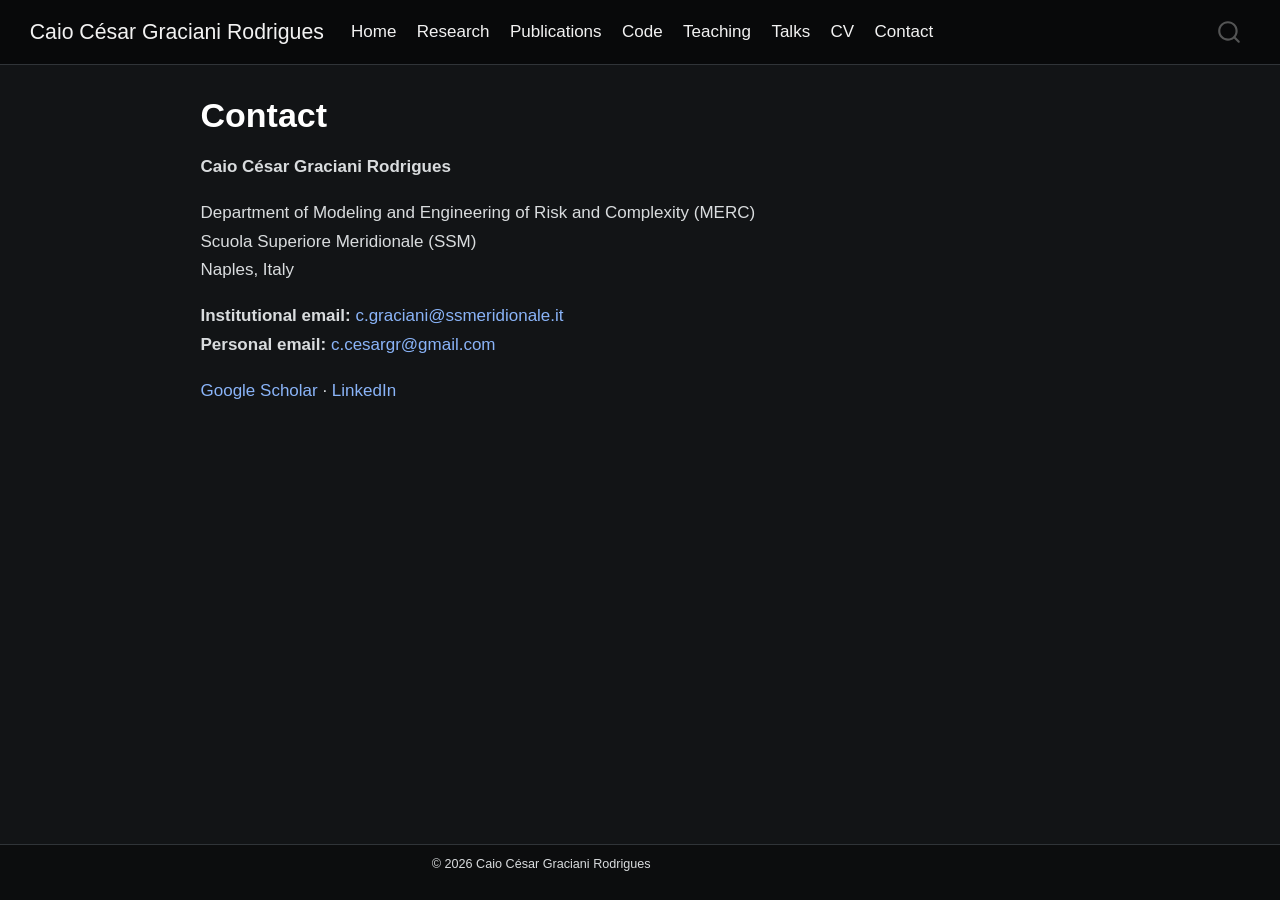
<file: docs/contact.html>
<!DOCTYPE html>
<html xmlns="http://www.w3.org/1999/xhtml" lang="en" xml:lang="en"><head>

<meta charset="utf-8">
<meta name="generator" content="quarto-1.10.18">

<meta name="viewport" content="width=device-width, initial-scale=1.0, user-scalable=yes">


<title>Contact | Caio César Graciani Rodrigues – Caio César Graciani Rodrigues</title>
<style>
/* Default styles provided by pandoc.
** See https://pandoc.org/MANUAL.html#variables-for-html for config info.
*/
span.smallcaps{font-variant: small-caps;}
div.columns{display: flex; gap: 1.5em;}
div.column{flex: auto;}
@media screen {
div.columns{gap: min(4vw, 1.5em);}
div.column{overflow-x: auto;}
}
div.hanging-indent{margin-left: 1.5em; text-indent: -1.5em;}
ul.task-list{list-style: none;}
ul.task-list li input[type="checkbox"] {
  width: 0.8em;
  margin: 0 0.8em 0.2em -1em; /* quarto-specific, see https://github.com/quarto-dev/quarto-cli/issues/4556 */ 
  vertical-align: middle;
}
</style>


<script src="site_libs/quarto-nav/quarto-nav.js"></script>
<script src="site_libs/quarto-nav/headroom.min.js"></script>
<script src="site_libs/clipboard/clipboard.min.js"></script>
<script src="site_libs/quarto-search/autocomplete.umd.js"></script>
<script src="site_libs/quarto-search/fuse.min.js"></script>
<script src="site_libs/quarto-search/quarto-search.js"></script>
<meta name="quarto:offset" content="./">
<link href="./images/favicon.png" rel="icon" type="image/png">
<script src="site_libs/quarto-html/quarto.js" type="module"></script>
<script src="site_libs/quarto-html/tabsets/tabsets.js" type="module"></script>
<script src="site_libs/quarto-html/popper.min.js"></script>
<script src="site_libs/quarto-html/tippy.umd.min.js"></script>
<script src="site_libs/quarto-html/anchor.min.js"></script>
<link href="site_libs/quarto-html/tippy.css" rel="stylesheet">
<link href="site_libs/quarto-html/quarto-syntax-highlighting-64a204ab8560d761af7679ceaba22944.css" rel="stylesheet" id="quarto-text-highlighting-styles">
<script src="site_libs/bootstrap/bootstrap.min.js"></script>
<link href="site_libs/bootstrap/bootstrap-icons.css" rel="stylesheet">
<link href="site_libs/bootstrap/bootstrap-445b8638c3d06994fee0907d791121c4.min.css" rel="stylesheet" append-hash="true" id="quarto-bootstrap" data-mode="light">
<script id="quarto-search-options" type="application/json">{
  "location": "navbar",
  "copy-button": false,
  "collapse-after": 3,
  "panel-placement": "end",
  "type": "overlay",
  "limit": 50,
  "keyboard-shortcut": [
    "f",
    "/",
    "s"
  ],
  "show-item-context": false,
  "language": {
    "search-no-results-text": "No results",
    "search-matching-documents-text": "matching documents",
    "search-copy-link-title": "Copy link to search",
    "search-hide-matches-text": "Hide additional matches",
    "search-more-match-text": "more match in this document",
    "search-more-matches-text": "more matches in this document",
    "search-clear-button-title": "Clear",
    "search-text-placeholder": "",
    "search-detached-cancel-button-title": "Cancel",
    "search-submit-button-title": "Submit",
    "search-label": "Search"
  }
}</script>


<link rel="stylesheet" href="styles.css">
<meta property="og:title" content="Contact | Caio César Graciani Rodrigues">
<meta property="og:description" content="Academic website of Caio César Graciani Rodrigues, researcher in applied mathematics, stochastic control, optimization, applied probability, and decision-making under uncertainty.">
<meta property="og:image" content="https://caiocesargr.github.io/images/social-preview.png">
<meta property="og:site_name" content="Caio César Graciani Rodrigues">
<meta property="og:image:alt" content="Caio C. Graciani Rodrigues — Academic Website">
<meta property="og:image:height" content="904">
<meta property="og:image:width" content="1740">
</head>

<body class="nav-fixed fullcontent quarto-light">

<div id="quarto-search-results"></div>
  <header id="quarto-header" class="headroom fixed-top">
    <nav class="navbar navbar-expand-lg " data-bs-theme="dark">
      <div class="navbar-container container-fluid">
      <div class="navbar-brand-container mx-auto">
    <a class="navbar-brand" href="./index.html">
    <span class="navbar-title">Caio César Graciani Rodrigues</span>
    </a>
  </div>
            <div id="quarto-search" class="" title="Search"></div>
          <button class="navbar-toggler" type="button" data-bs-toggle="collapse" data-bs-target="#navbarCollapse" aria-controls="navbarCollapse" role="menu" aria-expanded="false" aria-label="Toggle navigation" onclick="if (window.quartoToggleHeadroom) { window.quartoToggleHeadroom(); }">
  <span class="navbar-toggler-icon"></span>
</button>
          <div class="collapse navbar-collapse" id="navbarCollapse">
            <ul class="navbar-nav navbar-nav-scroll me-auto">
  <li class="nav-item">
    <a class="nav-link" href="./index.html"> 
<span class="menu-text">Home</span></a>
  </li>  
  <li class="nav-item">
    <a class="nav-link" href="./research.html"> 
<span class="menu-text">Research</span></a>
  </li>  
  <li class="nav-item">
    <a class="nav-link" href="./publications.html"> 
<span class="menu-text">Publications</span></a>
  </li>  
  <li class="nav-item">
    <a class="nav-link" href="./code.html"> 
<span class="menu-text">Code</span></a>
  </li>  
  <li class="nav-item">
    <a class="nav-link" href="./teaching.html"> 
<span class="menu-text">Teaching</span></a>
  </li>  
  <li class="nav-item">
    <a class="nav-link" href="./talks.html"> 
<span class="menu-text">Talks</span></a>
  </li>  
  <li class="nav-item">
    <a class="nav-link" href="./cv.html"> 
<span class="menu-text">CV</span></a>
  </li>  
  <li class="nav-item">
    <a class="nav-link active" href="./contact.html" aria-current="page"> 
<span class="menu-text">Contact</span></a>
  </li>  
</ul>
          </div> <!-- /navcollapse -->
            <div class="quarto-navbar-tools">
</div>
      </div> <!-- /container-fluid -->
    </nav>
</header>
<!-- content -->
<div id="quarto-content" class="quarto-container page-columns page-rows-contents page-layout-article page-navbar">
<!-- sidebar -->
<!-- margin-sidebar -->
    
<!-- main -->
<main class="content" id="quarto-document-content">

<header id="title-block-header" class="quarto-title-block default">
<div class="quarto-title">
<h1 class="title">Contact</h1>
</div>



<div class="quarto-title-meta">

    
  
    
  </div>
  


</header>


<p><strong>Caio César Graciani Rodrigues</strong></p>
<p>Department of Modeling and Engineering of Risk and Complexity (MERC)<br>
Scuola Superiore Meridionale (SSM)<br>
Naples, Italy</p>
<p><strong>Institutional email:</strong> <a href="mailto:c.graciani@ssmeridionale.it">c.graciani@ssmeridionale.it</a><br>
<strong>Personal email:</strong> <a href="mailto:c.cesargr@gmail.com">c.cesargr@gmail.com</a></p>
<p><a href="https://scholar.google.com/citations?user=TN9q0EgAAAAJ&amp;hl=en">Google Scholar</a> · <a href="https://www.linkedin.com/in/caio-c%C3%A9sar-graciani-rodrigues-54390645/?locale=pt">LinkedIn</a></p>



</main> <!-- /main -->
<script id="quarto-html-after-body" type="application/javascript">
  window.document.addEventListener("DOMContentLoaded", function (event) {
    const icon = "";
    const anchorJS = new window.AnchorJS();
    anchorJS.options = {
      placement: 'right',
      icon: icon
    };
    anchorJS.add('.anchored');
    const isCodeAnnotation = (el) => {
      for (const clz of el.classList) {
        if (clz.startsWith('code-annotation-')) {                     
          return true;
        }
      }
      return false;
    }
    const onCopySuccess = function(e) {
      // button target
      const button = e.trigger;
      // don't keep focus
      button.blur();
      // flash "checked"
      button.classList.add('code-copy-button-checked');
      var currentTitle = button.getAttribute("title");
      button.setAttribute("title", "Copied!");
      let tooltip;
      if (window.bootstrap) {
        button.setAttribute("data-bs-toggle", "tooltip");
        button.setAttribute("data-bs-placement", "left");
        button.setAttribute("data-bs-title", "Copied!");
        tooltip = new bootstrap.Tooltip(button, 
          { trigger: "manual", 
            customClass: "code-copy-button-tooltip",
            offset: [0, -8]});
        tooltip.show();    
      }
      setTimeout(function() {
        if (tooltip) {
          tooltip.hide();
          button.removeAttribute("data-bs-title");
          button.removeAttribute("data-bs-toggle");
          button.removeAttribute("data-bs-placement");
        }
        button.setAttribute("title", currentTitle);
        button.classList.remove('code-copy-button-checked');
      }, 1000);
      // clear code selection
      e.clearSelection();
    }
    const getTextToCopy = function(trigger) {
      const outerScaffold = trigger.parentElement.cloneNode(true);
      const codeEl = outerScaffold.querySelector('code');
      for (const childEl of codeEl.children) {
        if (isCodeAnnotation(childEl)) {
          childEl.remove();
        }
      }
      return codeEl.innerText;
    }
    const clipboard = new window.ClipboardJS('.code-copy-button:not([data-in-quarto-modal])', {
      text: getTextToCopy
    });
    clipboard.on('success', onCopySuccess);
    if (window.document.getElementById('quarto-embedded-source-code-modal')) {
      const clipboardModal = new window.ClipboardJS('.code-copy-button[data-in-quarto-modal]', {
        text: getTextToCopy,
        container: window.document.getElementById('quarto-embedded-source-code-modal')
      });
      clipboardModal.on('success', onCopySuccess);
    }
      var localhostRegex = new RegExp(/^(?:http|https):\/\/localhost\:?[0-9]*\//);
      var mailtoRegex = new RegExp(/^mailto:/);
        var filterRegex = new RegExp("https:\/\/caiocesargr\.github\.io");
      var isInternal = (href) => {
          return filterRegex.test(href) || localhostRegex.test(href) || mailtoRegex.test(href);
      }
      // Inspect non-navigation links and adorn them if external
     var links = window.document.querySelectorAll('a[href]:not(.nav-link):not(.navbar-brand):not(.toc-action):not(.sidebar-link):not(.sidebar-item-toggle):not(.pagination-link):not(.no-external):not([aria-hidden]):not(.dropdown-item):not(.quarto-navigation-tool):not(.about-link)');
      for (var i=0; i<links.length; i++) {
        const link = links[i];
        if (!isInternal(link.href)) {
          // undo the damage that might have been done by quarto-nav.js in the case of
          // links that we want to consider external
          if (link.dataset.originalHref !== undefined) {
            link.href = link.dataset.originalHref;
          }
        }
      }
    function tippyHover(el, contentFn, onTriggerFn, onUntriggerFn) {
      const config = {
        allowHTML: true,
        maxWidth: 500,
        delay: 100,
        arrow: false,
        appendTo: function(el) {
            return el.parentElement;
        },
        interactive: true,
        interactiveBorder: 10,
        theme: 'quarto',
        placement: 'bottom-start',
      };
      if (contentFn) {
        config.content = contentFn;
      }
      if (onTriggerFn) {
        config.onTrigger = onTriggerFn;
      }
      if (onUntriggerFn) {
        config.onUntrigger = onUntriggerFn;
      }
      window.tippy(el, config); 
    }
    const noterefs = window.document.querySelectorAll('a[role="doc-noteref"]');
    for (var i=0; i<noterefs.length; i++) {
      const ref = noterefs[i];
      tippyHover(ref, function() {
        // use id or data attribute instead here
        let href = ref.getAttribute('data-footnote-href') || ref.getAttribute('href');
        try { href = new URL(href).hash; } catch {}
        const id = href.replace(/^#\/?/, "");
        const note = window.document.getElementById(id);
        if (note) {
          return note.innerHTML;
        } else {
          return "";
        }
      });
    }
    const xrefs = window.document.querySelectorAll('a.quarto-xref');
    const processXRef = (id, note) => {
      // Strip column container classes
      const stripColumnClz = (el) => {
        el.classList.remove("page-full", "page-columns");
        if (el.children) {
          for (const child of el.children) {
            stripColumnClz(child);
          }
        }
      }
      stripColumnClz(note)
      if (id === null || id.startsWith('sec-')) {
        // Special case sections, only their first couple elements
        const container = document.createElement("div");
        if (note.children && note.children.length > 2) {
          container.appendChild(note.children[0].cloneNode(true));
          for (let i = 1; i < note.children.length; i++) {
            const child = note.children[i];
            if (child.tagName === "P" && child.innerText === "") {
              continue;
            } else {
              container.appendChild(child.cloneNode(true));
              break;
            }
          }
          if (window.Quarto?.typesetMath) {
            window.Quarto.typesetMath(container);
          }
          return container.innerHTML
        } else {
          if (window.Quarto?.typesetMath) {
            window.Quarto.typesetMath(note);
          }
          return note.innerHTML;
        }
      } else {
        // Remove any anchor links if they are present
        const anchorLink = note.querySelector('a.anchorjs-link');
        if (anchorLink) {
          anchorLink.remove();
        }
        if (window.Quarto?.typesetMath) {
          window.Quarto.typesetMath(note);
        }
        if (note.classList.contains("callout")) {
          return note.outerHTML;
        } else {
          return note.innerHTML;
        }
      }
    }
    for (var i=0; i<xrefs.length; i++) {
      const xref = xrefs[i];
      tippyHover(xref, undefined, function(instance) {
        instance.disable();
        let url = xref.getAttribute('href');
        let hash = undefined; 
        if (url.startsWith('#')) {
          hash = url;
        } else {
          try { hash = new URL(url).hash; } catch {}
        }
        if (hash) {
          const id = hash.replace(/^#\/?/, "");
          const note = window.document.getElementById(id);
          if (note !== null) {
            try {
              const html = processXRef(id, note.cloneNode(true));
              instance.setContent(html);
            } finally {
              instance.enable();
              instance.show();
            }
          } else {
            // See if we can fetch this
            fetch(url.split('#')[0])
            .then(res => res.text())
            .then(html => {
              const parser = new DOMParser();
              const htmlDoc = parser.parseFromString(html, "text/html");
              const note = htmlDoc.getElementById(id);
              if (note !== null) {
                const html = processXRef(id, note);
                instance.setContent(html);
              } 
            }).finally(() => {
              instance.enable();
              instance.show();
            });
          }
        } else {
          // See if we can fetch a full url (with no hash to target)
          // This is a special case and we should probably do some content thinning / targeting
          fetch(url)
          .then(res => res.text())
          .then(html => {
            const parser = new DOMParser();
            const htmlDoc = parser.parseFromString(html, "text/html");
            const note = htmlDoc.querySelector('main.content');
            if (note !== null) {
              // This should only happen for chapter cross references
              // (since there is no id in the URL)
              // remove the first header
              if (note.children.length > 0 && note.children[0].tagName === "HEADER") {
                note.children[0].remove();
              }
              const html = processXRef(null, note);
              instance.setContent(html);
            } 
          }).finally(() => {
            instance.enable();
            instance.show();
          });
        }
      }, function(instance) {
      });
    }
        let selectedAnnoteEl;
        const selectorForAnnotation = ( cell, annotation) => {
          let cellAttr = 'data-code-cell="' + cell + '"';
          let lineAttr = 'data-code-annotation="' +  annotation + '"';
          const selector = 'span[' + cellAttr + '][' + lineAttr + ']';
          return selector;
        }
        const selectCodeLines = (annoteEl) => {
          const doc = window.document;
          const targetCell = annoteEl.getAttribute("data-target-cell");
          const targetAnnotation = annoteEl.getAttribute("data-target-annotation");
          const annoteSpan = window.document.querySelector(selectorForAnnotation(targetCell, targetAnnotation));
          const lines = annoteSpan.getAttribute("data-code-lines").split(",");
          const lineIds = lines.map((line) => {
            return targetCell + "-" + line;
          })
          let top = null;
          let height = null;
          let parent = null;
          if (lineIds.length > 0) {
              //compute the position of the single el (top and bottom and make a div)
              const el = window.document.getElementById(lineIds[0]);
              top = el.offsetTop;
              height = el.offsetHeight;
              parent = el.parentElement.parentElement;
            if (lineIds.length > 1) {
              const lastEl = window.document.getElementById(lineIds[lineIds.length - 1]);
              const bottom = lastEl.offsetTop + lastEl.offsetHeight;
              height = bottom - top;
            }
            if (top !== null && height !== null && parent !== null) {
              // cook up a div (if necessary) and position it 
              let div = window.document.getElementById("code-annotation-line-highlight");
              if (div === null) {
                div = window.document.createElement("div");
                div.setAttribute("id", "code-annotation-line-highlight");
                div.style.position = 'absolute';
                parent.appendChild(div);
              }
              div.style.top = top - 2 + "px";
              div.style.height = height + 4 + "px";
              div.style.left = 0;
              let gutterDiv = window.document.getElementById("code-annotation-line-highlight-gutter");
              if (gutterDiv === null) {
                gutterDiv = window.document.createElement("div");
                gutterDiv.setAttribute("id", "code-annotation-line-highlight-gutter");
                gutterDiv.style.position = 'absolute';
                const codeCell = window.document.getElementById(targetCell);
                const gutter = codeCell.querySelector('.code-annotation-gutter');
                gutter.appendChild(gutterDiv);
              }
              gutterDiv.style.top = top - 2 + "px";
              gutterDiv.style.height = height + 4 + "px";
            }
            selectedAnnoteEl = annoteEl;
          }
        };
        const unselectCodeLines = () => {
          const elementsIds = ["code-annotation-line-highlight", "code-annotation-line-highlight-gutter"];
          elementsIds.forEach((elId) => {
            const div = window.document.getElementById(elId);
            if (div) {
              div.remove();
            }
          });
          selectedAnnoteEl = undefined;
        };
          // Handle positioning of the toggle
      window.addEventListener(
        "resize",
        throttle(() => {
          elRect = undefined;
          if (selectedAnnoteEl) {
            selectCodeLines(selectedAnnoteEl);
          }
        }, 10)
      );
      function throttle(fn, ms) {
      let throttle = false;
      let timer;
        return (...args) => {
          if(!throttle) { // first call gets through
              fn.apply(this, args);
              throttle = true;
          } else { // all the others get throttled
              if(timer) clearTimeout(timer); // cancel #2
              timer = setTimeout(() => {
                fn.apply(this, args);
                timer = throttle = false;
              }, ms);
          }
        };
      }
        // Attach click handler to the DT
        const annoteDls = window.document.querySelectorAll('dt[data-target-cell]');
        for (const annoteDlNode of annoteDls) {
          annoteDlNode.addEventListener('click', (event) => {
            const clickedEl = event.target;
            if (clickedEl !== selectedAnnoteEl) {
              unselectCodeLines();
              const activeEl = window.document.querySelector('dt[data-target-cell].code-annotation-active');
              if (activeEl) {
                activeEl.classList.remove('code-annotation-active');
              }
              selectCodeLines(clickedEl);
              clickedEl.classList.add('code-annotation-active');
            } else {
              // Unselect the line
              unselectCodeLines();
              clickedEl.classList.remove('code-annotation-active');
            }
          });
        }
    const findCites = (el) => {
      const parentEl = el.parentElement;
      if (parentEl) {
        const cites = parentEl.dataset.cites;
        if (cites) {
          return {
            el,
            cites: cites.split(' ')
          };
        } else {
          return findCites(el.parentElement)
        }
      } else {
        return undefined;
      }
    };
    var bibliorefs = window.document.querySelectorAll('a[role="doc-biblioref"]');
    for (var i=0; i<bibliorefs.length; i++) {
      const ref = bibliorefs[i];
      const citeInfo = findCites(ref);
      if (citeInfo) {
        tippyHover(citeInfo.el, function() {
          var popup = window.document.createElement('div');
          citeInfo.cites.forEach(function(cite) {
            var citeDiv = window.document.createElement('div');
            citeDiv.classList.add('hanging-indent');
            citeDiv.classList.add('csl-entry');
            var biblioDiv = window.document.getElementById('ref-' + cite);
            if (biblioDiv) {
              citeDiv.innerHTML = biblioDiv.innerHTML;
            }
            popup.appendChild(citeDiv);
          });
          return popup.innerHTML;
        });
      }
    }
  });
  </script>
</div> <!-- /content -->
<footer class="footer">
  <div class="nav-footer">
    <div class="nav-footer-left">
      &nbsp;
    </div>   
    <div class="nav-footer-center">
<p>© 2026 Caio César Graciani Rodrigues</p>
</div>
    <div class="nav-footer-right">
      &nbsp;
    </div>
  </div>
</footer>




</body></html>
</file>
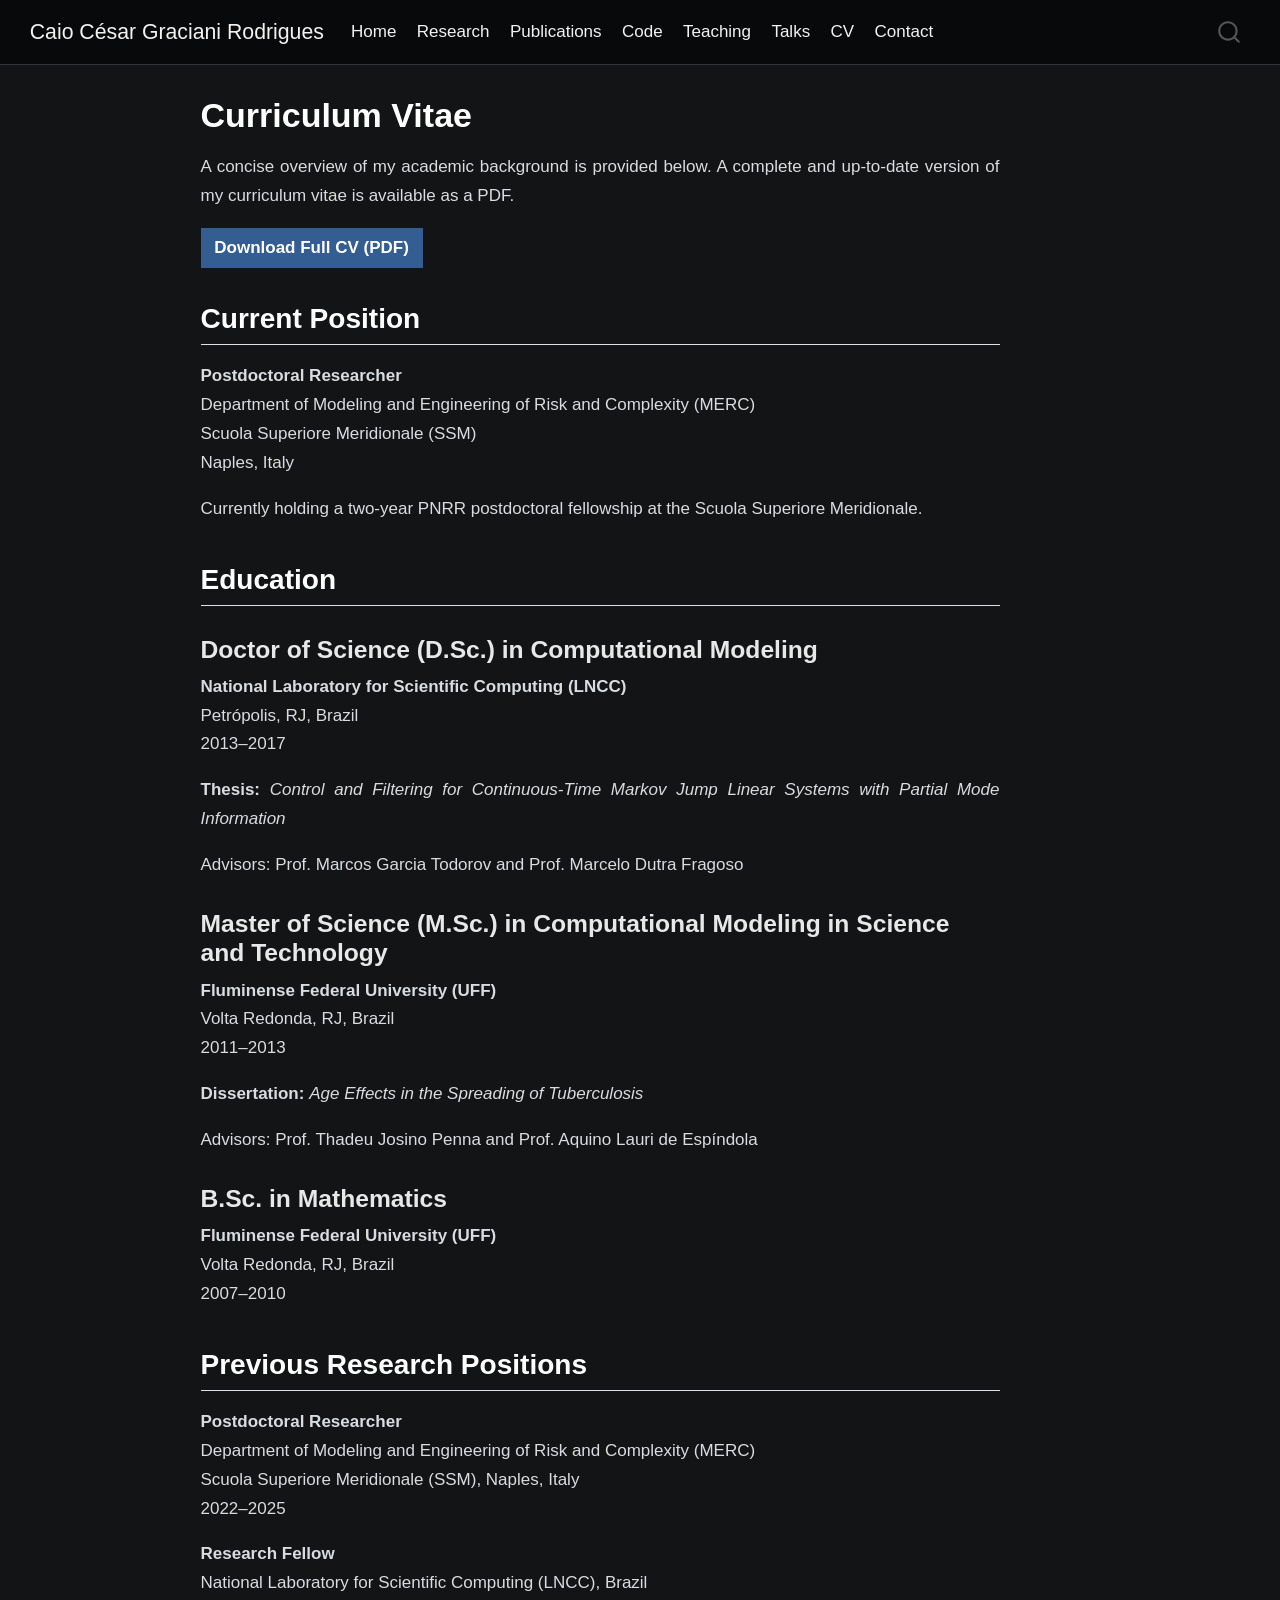
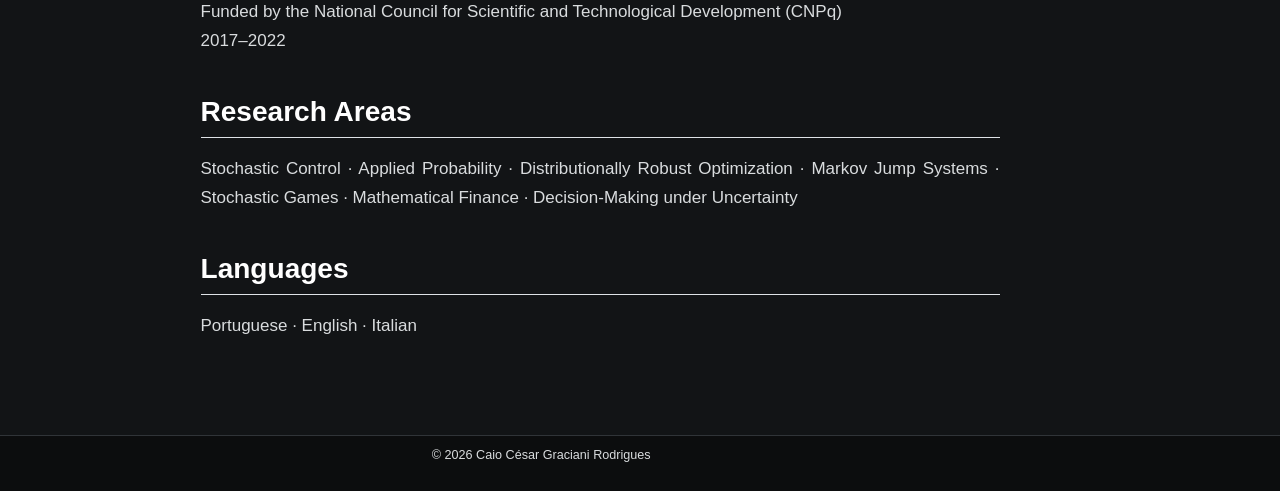
<file: docs/cv.html>
<!DOCTYPE html>
<html xmlns="http://www.w3.org/1999/xhtml" lang="en" xml:lang="en"><head>

<meta charset="utf-8">
<meta name="generator" content="quarto-1.10.18">

<meta name="viewport" content="width=device-width, initial-scale=1.0, user-scalable=yes">


<title>CV | Caio César Graciani Rodrigues – Caio César Graciani Rodrigues</title>
<style>
/* Default styles provided by pandoc.
** See https://pandoc.org/MANUAL.html#variables-for-html for config info.
*/
span.smallcaps{font-variant: small-caps;}
div.columns{display: flex; gap: 1.5em;}
div.column{flex: auto;}
@media screen {
div.columns{gap: min(4vw, 1.5em);}
div.column{overflow-x: auto;}
}
div.hanging-indent{margin-left: 1.5em; text-indent: -1.5em;}
ul.task-list{list-style: none;}
ul.task-list li input[type="checkbox"] {
  width: 0.8em;
  margin: 0 0.8em 0.2em -1em; /* quarto-specific, see https://github.com/quarto-dev/quarto-cli/issues/4556 */ 
  vertical-align: middle;
}
</style>


<script src="site_libs/quarto-nav/quarto-nav.js"></script>
<script src="site_libs/quarto-nav/headroom.min.js"></script>
<script src="site_libs/clipboard/clipboard.min.js"></script>
<script src="site_libs/quarto-search/autocomplete.umd.js"></script>
<script src="site_libs/quarto-search/fuse.min.js"></script>
<script src="site_libs/quarto-search/quarto-search.js"></script>
<meta name="quarto:offset" content="./">
<link href="./images/favicon.png" rel="icon" type="image/png">
<script src="site_libs/quarto-html/quarto.js" type="module"></script>
<script src="site_libs/quarto-html/tabsets/tabsets.js" type="module"></script>
<script src="site_libs/quarto-html/popper.min.js"></script>
<script src="site_libs/quarto-html/tippy.umd.min.js"></script>
<script src="site_libs/quarto-html/anchor.min.js"></script>
<link href="site_libs/quarto-html/tippy.css" rel="stylesheet">
<link href="site_libs/quarto-html/quarto-syntax-highlighting-64a204ab8560d761af7679ceaba22944.css" rel="stylesheet" id="quarto-text-highlighting-styles">
<script src="site_libs/bootstrap/bootstrap.min.js"></script>
<link href="site_libs/bootstrap/bootstrap-icons.css" rel="stylesheet">
<link href="site_libs/bootstrap/bootstrap-445b8638c3d06994fee0907d791121c4.min.css" rel="stylesheet" append-hash="true" id="quarto-bootstrap" data-mode="light">
<script id="quarto-search-options" type="application/json">{
  "location": "navbar",
  "copy-button": false,
  "collapse-after": 3,
  "panel-placement": "end",
  "type": "overlay",
  "limit": 50,
  "keyboard-shortcut": [
    "f",
    "/",
    "s"
  ],
  "show-item-context": false,
  "language": {
    "search-no-results-text": "No results",
    "search-matching-documents-text": "matching documents",
    "search-copy-link-title": "Copy link to search",
    "search-hide-matches-text": "Hide additional matches",
    "search-more-match-text": "more match in this document",
    "search-more-matches-text": "more matches in this document",
    "search-clear-button-title": "Clear",
    "search-text-placeholder": "",
    "search-detached-cancel-button-title": "Cancel",
    "search-submit-button-title": "Submit",
    "search-label": "Search"
  }
}</script>


<link rel="stylesheet" href="styles.css">
<meta property="og:title" content="CV | Caio César Graciani Rodrigues">
<meta property="og:description" content="Academic website of Caio César Graciani Rodrigues, researcher in applied mathematics, stochastic control, optimization, applied probability, and decision-making under uncertainty.">
<meta property="og:image" content="https://caiocesargr.github.io/images/social-preview.png">
<meta property="og:site_name" content="Caio César Graciani Rodrigues">
<meta property="og:image:alt" content="Caio C. Graciani Rodrigues — Academic Website">
<meta property="og:image:height" content="904">
<meta property="og:image:width" content="1740">
</head>

<body class="nav-fixed fullcontent quarto-light">

<div id="quarto-search-results"></div>
  <header id="quarto-header" class="headroom fixed-top">
    <nav class="navbar navbar-expand-lg " data-bs-theme="dark">
      <div class="navbar-container container-fluid">
      <div class="navbar-brand-container mx-auto">
    <a class="navbar-brand" href="./index.html">
    <span class="navbar-title">Caio César Graciani Rodrigues</span>
    </a>
  </div>
            <div id="quarto-search" class="" title="Search"></div>
          <button class="navbar-toggler" type="button" data-bs-toggle="collapse" data-bs-target="#navbarCollapse" aria-controls="navbarCollapse" role="menu" aria-expanded="false" aria-label="Toggle navigation" onclick="if (window.quartoToggleHeadroom) { window.quartoToggleHeadroom(); }">
  <span class="navbar-toggler-icon"></span>
</button>
          <div class="collapse navbar-collapse" id="navbarCollapse">
            <ul class="navbar-nav navbar-nav-scroll me-auto">
  <li class="nav-item">
    <a class="nav-link" href="./index.html"> 
<span class="menu-text">Home</span></a>
  </li>  
  <li class="nav-item">
    <a class="nav-link" href="./research.html"> 
<span class="menu-text">Research</span></a>
  </li>  
  <li class="nav-item">
    <a class="nav-link" href="./publications.html"> 
<span class="menu-text">Publications</span></a>
  </li>  
  <li class="nav-item">
    <a class="nav-link" href="./code.html"> 
<span class="menu-text">Code</span></a>
  </li>  
  <li class="nav-item">
    <a class="nav-link" href="./teaching.html"> 
<span class="menu-text">Teaching</span></a>
  </li>  
  <li class="nav-item">
    <a class="nav-link" href="./talks.html"> 
<span class="menu-text">Talks</span></a>
  </li>  
  <li class="nav-item">
    <a class="nav-link active" href="./cv.html" aria-current="page"> 
<span class="menu-text">CV</span></a>
  </li>  
  <li class="nav-item">
    <a class="nav-link" href="./contact.html"> 
<span class="menu-text">Contact</span></a>
  </li>  
</ul>
          </div> <!-- /navcollapse -->
            <div class="quarto-navbar-tools">
</div>
      </div> <!-- /container-fluid -->
    </nav>
</header>
<!-- content -->
<div id="quarto-content" class="quarto-container page-columns page-rows-contents page-layout-article page-navbar">
<!-- sidebar -->
<!-- margin-sidebar -->
    
<!-- main -->
<main class="content" id="quarto-document-content">

<header id="title-block-header" class="quarto-title-block default">
<div class="quarto-title">
<h1 class="title">Curriculum Vitae</h1>
</div>



<div class="quarto-title-meta">

    
  
    
  </div>
  


</header>


<p>A concise overview of my academic background is provided below. A complete and up-to-date version of my curriculum vitae is available as a PDF.</p>
<p><a href="files/Caio_Graciani_Rodrigues_CV.pdf" class="btn btn-primary"><strong>Download Full CV (PDF)</strong></a></p>
<section id="current-position" class="level2">
<h2 class="anchored" data-anchor-id="current-position">Current Position</h2>
<p><strong>Postdoctoral Researcher</strong><br>
Department of Modeling and Engineering of Risk and Complexity (MERC)<br>
Scuola Superiore Meridionale (SSM)<br>
Naples, Italy</p>
<p>Currently holding a two-year PNRR postdoctoral fellowship at the Scuola Superiore Meridionale.</p>
</section>
<section id="education" class="level2">
<h2 class="anchored" data-anchor-id="education">Education</h2>
<section id="doctor-of-science-d.sc.-in-computational-modeling" class="level3">
<h3 class="anchored" data-anchor-id="doctor-of-science-d.sc.-in-computational-modeling">Doctor of Science (D.Sc.) in Computational Modeling</h3>
<p><strong>National Laboratory for Scientific Computing (LNCC)</strong><br>
Petrópolis, RJ, Brazil<br>
2013–2017</p>
<p><strong>Thesis:</strong> <em>Control and Filtering for Continuous-Time Markov Jump Linear Systems with Partial Mode Information</em></p>
<p>Advisors: Prof.&nbsp;Marcos Garcia Todorov and Prof.&nbsp;Marcelo Dutra Fragoso</p>
</section>
<section id="master-of-science-m.sc.-in-computational-modeling-in-science-and-technology" class="level3">
<h3 class="anchored" data-anchor-id="master-of-science-m.sc.-in-computational-modeling-in-science-and-technology">Master of Science (M.Sc.) in Computational Modeling in Science and Technology</h3>
<p><strong>Fluminense Federal University (UFF)</strong><br>
Volta Redonda, RJ, Brazil<br>
2011–2013</p>
<p><strong>Dissertation:</strong> <em>Age Effects in the Spreading of Tuberculosis</em></p>
<p>Advisors: Prof.&nbsp;Thadeu Josino Penna and Prof.&nbsp;Aquino Lauri de Espíndola</p>
</section>
<section id="b.sc.-in-mathematics" class="level3">
<h3 class="anchored" data-anchor-id="b.sc.-in-mathematics">B.Sc. in Mathematics</h3>
<p><strong>Fluminense Federal University (UFF)</strong><br>
Volta Redonda, RJ, Brazil<br>
2007–2010</p>
</section>
</section>
<section id="previous-research-positions" class="level2">
<h2 class="anchored" data-anchor-id="previous-research-positions">Previous Research Positions</h2>
<p><strong>Postdoctoral Researcher</strong><br>
Department of Modeling and Engineering of Risk and Complexity (MERC)<br>
Scuola Superiore Meridionale (SSM), Naples, Italy<br>
2022–2025</p>
<p><strong>Research Fellow</strong><br>
National Laboratory for Scientific Computing (LNCC), Brazil<br>
Funded by the National Council for Scientific and Technological Development (CNPq)<br>
2017–2022</p>
</section>
<section id="research-areas" class="level2">
<h2 class="anchored" data-anchor-id="research-areas">Research Areas</h2>
<p>Stochastic Control · Applied Probability · Distributionally Robust Optimization · Markov Jump Systems · Stochastic Games · Mathematical Finance · Decision-Making under Uncertainty</p>
</section>
<section id="languages" class="level2">
<h2 class="anchored" data-anchor-id="languages">Languages</h2>
<p>Portuguese · English · Italian</p>


</section>

</main> <!-- /main -->
<script id="quarto-html-after-body" type="application/javascript">
  window.document.addEventListener("DOMContentLoaded", function (event) {
    const icon = "";
    const anchorJS = new window.AnchorJS();
    anchorJS.options = {
      placement: 'right',
      icon: icon
    };
    anchorJS.add('.anchored');
    const isCodeAnnotation = (el) => {
      for (const clz of el.classList) {
        if (clz.startsWith('code-annotation-')) {                     
          return true;
        }
      }
      return false;
    }
    const onCopySuccess = function(e) {
      // button target
      const button = e.trigger;
      // don't keep focus
      button.blur();
      // flash "checked"
      button.classList.add('code-copy-button-checked');
      var currentTitle = button.getAttribute("title");
      button.setAttribute("title", "Copied!");
      let tooltip;
      if (window.bootstrap) {
        button.setAttribute("data-bs-toggle", "tooltip");
        button.setAttribute("data-bs-placement", "left");
        button.setAttribute("data-bs-title", "Copied!");
        tooltip = new bootstrap.Tooltip(button, 
          { trigger: "manual", 
            customClass: "code-copy-button-tooltip",
            offset: [0, -8]});
        tooltip.show();    
      }
      setTimeout(function() {
        if (tooltip) {
          tooltip.hide();
          button.removeAttribute("data-bs-title");
          button.removeAttribute("data-bs-toggle");
          button.removeAttribute("data-bs-placement");
        }
        button.setAttribute("title", currentTitle);
        button.classList.remove('code-copy-button-checked');
      }, 1000);
      // clear code selection
      e.clearSelection();
    }
    const getTextToCopy = function(trigger) {
      const outerScaffold = trigger.parentElement.cloneNode(true);
      const codeEl = outerScaffold.querySelector('code');
      for (const childEl of codeEl.children) {
        if (isCodeAnnotation(childEl)) {
          childEl.remove();
        }
      }
      return codeEl.innerText;
    }
    const clipboard = new window.ClipboardJS('.code-copy-button:not([data-in-quarto-modal])', {
      text: getTextToCopy
    });
    clipboard.on('success', onCopySuccess);
    if (window.document.getElementById('quarto-embedded-source-code-modal')) {
      const clipboardModal = new window.ClipboardJS('.code-copy-button[data-in-quarto-modal]', {
        text: getTextToCopy,
        container: window.document.getElementById('quarto-embedded-source-code-modal')
      });
      clipboardModal.on('success', onCopySuccess);
    }
      var localhostRegex = new RegExp(/^(?:http|https):\/\/localhost\:?[0-9]*\//);
      var mailtoRegex = new RegExp(/^mailto:/);
        var filterRegex = new RegExp("https:\/\/caiocesargr\.github\.io");
      var isInternal = (href) => {
          return filterRegex.test(href) || localhostRegex.test(href) || mailtoRegex.test(href);
      }
      // Inspect non-navigation links and adorn them if external
     var links = window.document.querySelectorAll('a[href]:not(.nav-link):not(.navbar-brand):not(.toc-action):not(.sidebar-link):not(.sidebar-item-toggle):not(.pagination-link):not(.no-external):not([aria-hidden]):not(.dropdown-item):not(.quarto-navigation-tool):not(.about-link)');
      for (var i=0; i<links.length; i++) {
        const link = links[i];
        if (!isInternal(link.href)) {
          // undo the damage that might have been done by quarto-nav.js in the case of
          // links that we want to consider external
          if (link.dataset.originalHref !== undefined) {
            link.href = link.dataset.originalHref;
          }
        }
      }
    function tippyHover(el, contentFn, onTriggerFn, onUntriggerFn) {
      const config = {
        allowHTML: true,
        maxWidth: 500,
        delay: 100,
        arrow: false,
        appendTo: function(el) {
            return el.parentElement;
        },
        interactive: true,
        interactiveBorder: 10,
        theme: 'quarto',
        placement: 'bottom-start',
      };
      if (contentFn) {
        config.content = contentFn;
      }
      if (onTriggerFn) {
        config.onTrigger = onTriggerFn;
      }
      if (onUntriggerFn) {
        config.onUntrigger = onUntriggerFn;
      }
      window.tippy(el, config); 
    }
    const noterefs = window.document.querySelectorAll('a[role="doc-noteref"]');
    for (var i=0; i<noterefs.length; i++) {
      const ref = noterefs[i];
      tippyHover(ref, function() {
        // use id or data attribute instead here
        let href = ref.getAttribute('data-footnote-href') || ref.getAttribute('href');
        try { href = new URL(href).hash; } catch {}
        const id = href.replace(/^#\/?/, "");
        const note = window.document.getElementById(id);
        if (note) {
          return note.innerHTML;
        } else {
          return "";
        }
      });
    }
    const xrefs = window.document.querySelectorAll('a.quarto-xref');
    const processXRef = (id, note) => {
      // Strip column container classes
      const stripColumnClz = (el) => {
        el.classList.remove("page-full", "page-columns");
        if (el.children) {
          for (const child of el.children) {
            stripColumnClz(child);
          }
        }
      }
      stripColumnClz(note)
      if (id === null || id.startsWith('sec-')) {
        // Special case sections, only their first couple elements
        const container = document.createElement("div");
        if (note.children && note.children.length > 2) {
          container.appendChild(note.children[0].cloneNode(true));
          for (let i = 1; i < note.children.length; i++) {
            const child = note.children[i];
            if (child.tagName === "P" && child.innerText === "") {
              continue;
            } else {
              container.appendChild(child.cloneNode(true));
              break;
            }
          }
          if (window.Quarto?.typesetMath) {
            window.Quarto.typesetMath(container);
          }
          return container.innerHTML
        } else {
          if (window.Quarto?.typesetMath) {
            window.Quarto.typesetMath(note);
          }
          return note.innerHTML;
        }
      } else {
        // Remove any anchor links if they are present
        const anchorLink = note.querySelector('a.anchorjs-link');
        if (anchorLink) {
          anchorLink.remove();
        }
        if (window.Quarto?.typesetMath) {
          window.Quarto.typesetMath(note);
        }
        if (note.classList.contains("callout")) {
          return note.outerHTML;
        } else {
          return note.innerHTML;
        }
      }
    }
    for (var i=0; i<xrefs.length; i++) {
      const xref = xrefs[i];
      tippyHover(xref, undefined, function(instance) {
        instance.disable();
        let url = xref.getAttribute('href');
        let hash = undefined; 
        if (url.startsWith('#')) {
          hash = url;
        } else {
          try { hash = new URL(url).hash; } catch {}
        }
        if (hash) {
          const id = hash.replace(/^#\/?/, "");
          const note = window.document.getElementById(id);
          if (note !== null) {
            try {
              const html = processXRef(id, note.cloneNode(true));
              instance.setContent(html);
            } finally {
              instance.enable();
              instance.show();
            }
          } else {
            // See if we can fetch this
            fetch(url.split('#')[0])
            .then(res => res.text())
            .then(html => {
              const parser = new DOMParser();
              const htmlDoc = parser.parseFromString(html, "text/html");
              const note = htmlDoc.getElementById(id);
              if (note !== null) {
                const html = processXRef(id, note);
                instance.setContent(html);
              } 
            }).finally(() => {
              instance.enable();
              instance.show();
            });
          }
        } else {
          // See if we can fetch a full url (with no hash to target)
          // This is a special case and we should probably do some content thinning / targeting
          fetch(url)
          .then(res => res.text())
          .then(html => {
            const parser = new DOMParser();
            const htmlDoc = parser.parseFromString(html, "text/html");
            const note = htmlDoc.querySelector('main.content');
            if (note !== null) {
              // This should only happen for chapter cross references
              // (since there is no id in the URL)
              // remove the first header
              if (note.children.length > 0 && note.children[0].tagName === "HEADER") {
                note.children[0].remove();
              }
              const html = processXRef(null, note);
              instance.setContent(html);
            } 
          }).finally(() => {
            instance.enable();
            instance.show();
          });
        }
      }, function(instance) {
      });
    }
        let selectedAnnoteEl;
        const selectorForAnnotation = ( cell, annotation) => {
          let cellAttr = 'data-code-cell="' + cell + '"';
          let lineAttr = 'data-code-annotation="' +  annotation + '"';
          const selector = 'span[' + cellAttr + '][' + lineAttr + ']';
          return selector;
        }
        const selectCodeLines = (annoteEl) => {
          const doc = window.document;
          const targetCell = annoteEl.getAttribute("data-target-cell");
          const targetAnnotation = annoteEl.getAttribute("data-target-annotation");
          const annoteSpan = window.document.querySelector(selectorForAnnotation(targetCell, targetAnnotation));
          const lines = annoteSpan.getAttribute("data-code-lines").split(",");
          const lineIds = lines.map((line) => {
            return targetCell + "-" + line;
          })
          let top = null;
          let height = null;
          let parent = null;
          if (lineIds.length > 0) {
              //compute the position of the single el (top and bottom and make a div)
              const el = window.document.getElementById(lineIds[0]);
              top = el.offsetTop;
              height = el.offsetHeight;
              parent = el.parentElement.parentElement;
            if (lineIds.length > 1) {
              const lastEl = window.document.getElementById(lineIds[lineIds.length - 1]);
              const bottom = lastEl.offsetTop + lastEl.offsetHeight;
              height = bottom - top;
            }
            if (top !== null && height !== null && parent !== null) {
              // cook up a div (if necessary) and position it 
              let div = window.document.getElementById("code-annotation-line-highlight");
              if (div === null) {
                div = window.document.createElement("div");
                div.setAttribute("id", "code-annotation-line-highlight");
                div.style.position = 'absolute';
                parent.appendChild(div);
              }
              div.style.top = top - 2 + "px";
              div.style.height = height + 4 + "px";
              div.style.left = 0;
              let gutterDiv = window.document.getElementById("code-annotation-line-highlight-gutter");
              if (gutterDiv === null) {
                gutterDiv = window.document.createElement("div");
                gutterDiv.setAttribute("id", "code-annotation-line-highlight-gutter");
                gutterDiv.style.position = 'absolute';
                const codeCell = window.document.getElementById(targetCell);
                const gutter = codeCell.querySelector('.code-annotation-gutter');
                gutter.appendChild(gutterDiv);
              }
              gutterDiv.style.top = top - 2 + "px";
              gutterDiv.style.height = height + 4 + "px";
            }
            selectedAnnoteEl = annoteEl;
          }
        };
        const unselectCodeLines = () => {
          const elementsIds = ["code-annotation-line-highlight", "code-annotation-line-highlight-gutter"];
          elementsIds.forEach((elId) => {
            const div = window.document.getElementById(elId);
            if (div) {
              div.remove();
            }
          });
          selectedAnnoteEl = undefined;
        };
          // Handle positioning of the toggle
      window.addEventListener(
        "resize",
        throttle(() => {
          elRect = undefined;
          if (selectedAnnoteEl) {
            selectCodeLines(selectedAnnoteEl);
          }
        }, 10)
      );
      function throttle(fn, ms) {
      let throttle = false;
      let timer;
        return (...args) => {
          if(!throttle) { // first call gets through
              fn.apply(this, args);
              throttle = true;
          } else { // all the others get throttled
              if(timer) clearTimeout(timer); // cancel #2
              timer = setTimeout(() => {
                fn.apply(this, args);
                timer = throttle = false;
              }, ms);
          }
        };
      }
        // Attach click handler to the DT
        const annoteDls = window.document.querySelectorAll('dt[data-target-cell]');
        for (const annoteDlNode of annoteDls) {
          annoteDlNode.addEventListener('click', (event) => {
            const clickedEl = event.target;
            if (clickedEl !== selectedAnnoteEl) {
              unselectCodeLines();
              const activeEl = window.document.querySelector('dt[data-target-cell].code-annotation-active');
              if (activeEl) {
                activeEl.classList.remove('code-annotation-active');
              }
              selectCodeLines(clickedEl);
              clickedEl.classList.add('code-annotation-active');
            } else {
              // Unselect the line
              unselectCodeLines();
              clickedEl.classList.remove('code-annotation-active');
            }
          });
        }
    const findCites = (el) => {
      const parentEl = el.parentElement;
      if (parentEl) {
        const cites = parentEl.dataset.cites;
        if (cites) {
          return {
            el,
            cites: cites.split(' ')
          };
        } else {
          return findCites(el.parentElement)
        }
      } else {
        return undefined;
      }
    };
    var bibliorefs = window.document.querySelectorAll('a[role="doc-biblioref"]');
    for (var i=0; i<bibliorefs.length; i++) {
      const ref = bibliorefs[i];
      const citeInfo = findCites(ref);
      if (citeInfo) {
        tippyHover(citeInfo.el, function() {
          var popup = window.document.createElement('div');
          citeInfo.cites.forEach(function(cite) {
            var citeDiv = window.document.createElement('div');
            citeDiv.classList.add('hanging-indent');
            citeDiv.classList.add('csl-entry');
            var biblioDiv = window.document.getElementById('ref-' + cite);
            if (biblioDiv) {
              citeDiv.innerHTML = biblioDiv.innerHTML;
            }
            popup.appendChild(citeDiv);
          });
          return popup.innerHTML;
        });
      }
    }
  });
  </script>
</div> <!-- /content -->
<footer class="footer">
  <div class="nav-footer">
    <div class="nav-footer-left">
      &nbsp;
    </div>   
    <div class="nav-footer-center">
<p>© 2026 Caio César Graciani Rodrigues</p>
</div>
    <div class="nav-footer-right">
      &nbsp;
    </div>
  </div>
</footer>




</body></html>
</file>
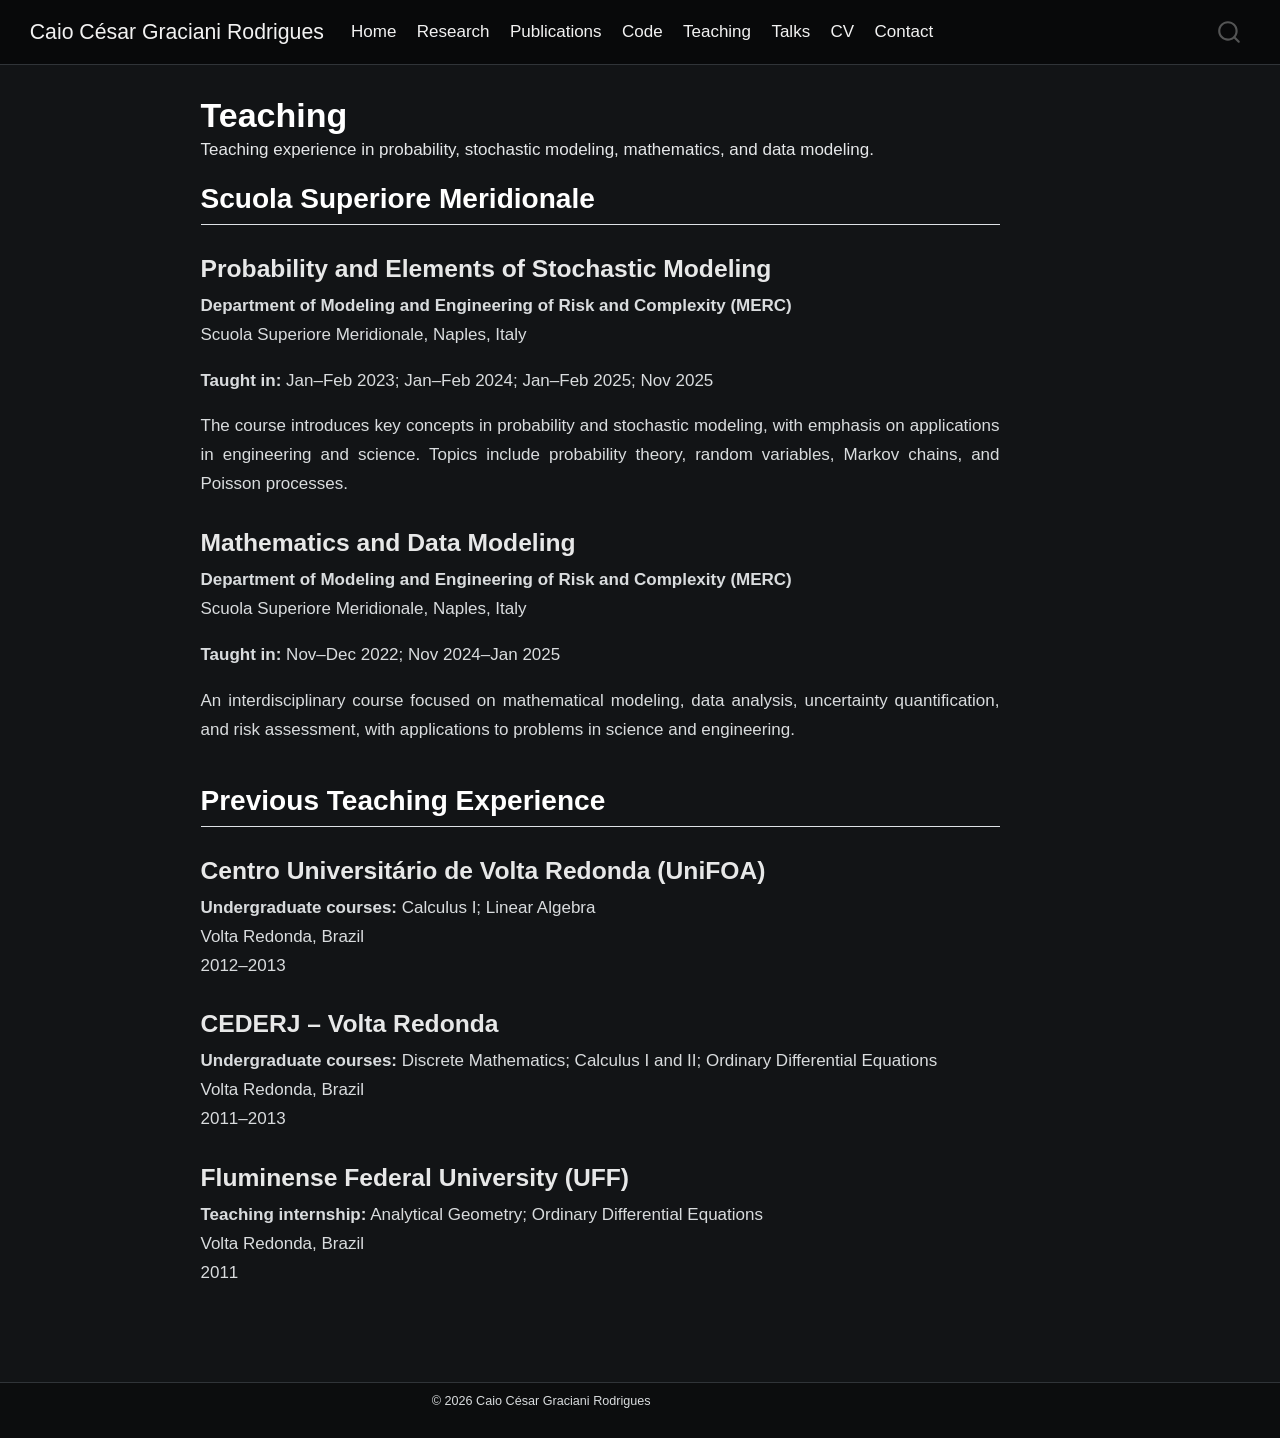
<file: docs/teaching.html>
<!DOCTYPE html>
<html xmlns="http://www.w3.org/1999/xhtml" lang="en" xml:lang="en"><head>

<meta charset="utf-8">
<meta name="generator" content="quarto-1.10.18">

<meta name="viewport" content="width=device-width, initial-scale=1.0, user-scalable=yes">

<meta name="description" content="Teaching experience in probability, stochastic modeling, mathematics, and data modeling.">

<title>Teaching | Caio César Graciani Rodrigues – Caio César Graciani Rodrigues</title>
<style>
/* Default styles provided by pandoc.
** See https://pandoc.org/MANUAL.html#variables-for-html for config info.
*/
span.smallcaps{font-variant: small-caps;}
div.columns{display: flex; gap: 1.5em;}
div.column{flex: auto;}
@media screen {
div.columns{gap: min(4vw, 1.5em);}
div.column{overflow-x: auto;}
}
div.hanging-indent{margin-left: 1.5em; text-indent: -1.5em;}
ul.task-list{list-style: none;}
ul.task-list li input[type="checkbox"] {
  width: 0.8em;
  margin: 0 0.8em 0.2em -1em; /* quarto-specific, see https://github.com/quarto-dev/quarto-cli/issues/4556 */ 
  vertical-align: middle;
}
</style>


<script src="site_libs/quarto-nav/quarto-nav.js"></script>
<script src="site_libs/quarto-nav/headroom.min.js"></script>
<script src="site_libs/clipboard/clipboard.min.js"></script>
<script src="site_libs/quarto-search/autocomplete.umd.js"></script>
<script src="site_libs/quarto-search/fuse.min.js"></script>
<script src="site_libs/quarto-search/quarto-search.js"></script>
<meta name="quarto:offset" content="./">
<link href="./images/favicon.png" rel="icon" type="image/png">
<script src="site_libs/quarto-html/quarto.js" type="module"></script>
<script src="site_libs/quarto-html/tabsets/tabsets.js" type="module"></script>
<script src="site_libs/quarto-html/popper.min.js"></script>
<script src="site_libs/quarto-html/tippy.umd.min.js"></script>
<script src="site_libs/quarto-html/anchor.min.js"></script>
<link href="site_libs/quarto-html/tippy.css" rel="stylesheet">
<link href="site_libs/quarto-html/quarto-syntax-highlighting-64a204ab8560d761af7679ceaba22944.css" rel="stylesheet" id="quarto-text-highlighting-styles">
<script src="site_libs/bootstrap/bootstrap.min.js"></script>
<link href="site_libs/bootstrap/bootstrap-icons.css" rel="stylesheet">
<link href="site_libs/bootstrap/bootstrap-445b8638c3d06994fee0907d791121c4.min.css" rel="stylesheet" append-hash="true" id="quarto-bootstrap" data-mode="light">
<script id="quarto-search-options" type="application/json">{
  "location": "navbar",
  "copy-button": false,
  "collapse-after": 3,
  "panel-placement": "end",
  "type": "overlay",
  "limit": 50,
  "keyboard-shortcut": [
    "f",
    "/",
    "s"
  ],
  "show-item-context": false,
  "language": {
    "search-no-results-text": "No results",
    "search-matching-documents-text": "matching documents",
    "search-copy-link-title": "Copy link to search",
    "search-hide-matches-text": "Hide additional matches",
    "search-more-match-text": "more match in this document",
    "search-more-matches-text": "more matches in this document",
    "search-clear-button-title": "Clear",
    "search-text-placeholder": "",
    "search-detached-cancel-button-title": "Cancel",
    "search-submit-button-title": "Submit",
    "search-label": "Search"
  }
}</script>


<link rel="stylesheet" href="styles.css">
<meta property="og:title" content="Teaching | Caio César Graciani Rodrigues">
<meta property="og:description" content="Teaching experience in probability, stochastic modeling, mathematics, and data modeling.">
<meta property="og:image" content="https://caiocesargr.github.io/images/social-preview.png">
<meta property="og:site_name" content="Caio César Graciani Rodrigues">
<meta property="og:image:alt" content="Caio C. Graciani Rodrigues — Academic Website">
<meta property="og:image:height" content="904">
<meta property="og:image:width" content="1740">
</head>

<body class="nav-fixed fullcontent quarto-light">

<div id="quarto-search-results"></div>
  <header id="quarto-header" class="headroom fixed-top">
    <nav class="navbar navbar-expand-lg " data-bs-theme="dark">
      <div class="navbar-container container-fluid">
      <div class="navbar-brand-container mx-auto">
    <a class="navbar-brand" href="./index.html">
    <span class="navbar-title">Caio César Graciani Rodrigues</span>
    </a>
  </div>
            <div id="quarto-search" class="" title="Search"></div>
          <button class="navbar-toggler" type="button" data-bs-toggle="collapse" data-bs-target="#navbarCollapse" aria-controls="navbarCollapse" role="menu" aria-expanded="false" aria-label="Toggle navigation" onclick="if (window.quartoToggleHeadroom) { window.quartoToggleHeadroom(); }">
  <span class="navbar-toggler-icon"></span>
</button>
          <div class="collapse navbar-collapse" id="navbarCollapse">
            <ul class="navbar-nav navbar-nav-scroll me-auto">
  <li class="nav-item">
    <a class="nav-link" href="./index.html"> 
<span class="menu-text">Home</span></a>
  </li>  
  <li class="nav-item">
    <a class="nav-link" href="./research.html"> 
<span class="menu-text">Research</span></a>
  </li>  
  <li class="nav-item">
    <a class="nav-link" href="./publications.html"> 
<span class="menu-text">Publications</span></a>
  </li>  
  <li class="nav-item">
    <a class="nav-link" href="./code.html"> 
<span class="menu-text">Code</span></a>
  </li>  
  <li class="nav-item">
    <a class="nav-link active" href="./teaching.html" aria-current="page"> 
<span class="menu-text">Teaching</span></a>
  </li>  
  <li class="nav-item">
    <a class="nav-link" href="./talks.html"> 
<span class="menu-text">Talks</span></a>
  </li>  
  <li class="nav-item">
    <a class="nav-link" href="./cv.html"> 
<span class="menu-text">CV</span></a>
  </li>  
  <li class="nav-item">
    <a class="nav-link" href="./contact.html"> 
<span class="menu-text">Contact</span></a>
  </li>  
</ul>
          </div> <!-- /navcollapse -->
            <div class="quarto-navbar-tools">
</div>
      </div> <!-- /container-fluid -->
    </nav>
</header>
<!-- content -->
<div id="quarto-content" class="quarto-container page-columns page-rows-contents page-layout-article page-navbar">
<!-- sidebar -->
<!-- margin-sidebar -->
    
<!-- main -->
<main class="content" id="quarto-document-content">

<header id="title-block-header" class="quarto-title-block default">
<div class="quarto-title">
<h1 class="title">Teaching</h1>
</div>

<div>
  <div class="description">
    Teaching experience in probability, stochastic modeling, mathematics, and data modeling.
  </div>
</div>


<div class="quarto-title-meta">

    
  
    
  </div>
  


</header>


<section id="scuola-superiore-meridionale" class="level2">
<h2 class="anchored" data-anchor-id="scuola-superiore-meridionale">Scuola Superiore Meridionale</h2>
<section id="probability-and-elements-of-stochastic-modeling" class="level3">
<h3 class="anchored" data-anchor-id="probability-and-elements-of-stochastic-modeling">Probability and Elements of Stochastic Modeling</h3>
<p><strong>Department of Modeling and Engineering of Risk and Complexity (MERC)</strong><br>
Scuola Superiore Meridionale, Naples, Italy</p>
<p><strong>Taught in:</strong> Jan–Feb 2023; Jan–Feb 2024; Jan–Feb 2025; Nov 2025</p>
<p>The course introduces key concepts in probability and stochastic modeling, with emphasis on applications in engineering and science. Topics include probability theory, random variables, Markov chains, and Poisson processes.</p>
</section>
<section id="mathematics-and-data-modeling" class="level3">
<h3 class="anchored" data-anchor-id="mathematics-and-data-modeling">Mathematics and Data Modeling</h3>
<p><strong>Department of Modeling and Engineering of Risk and Complexity (MERC)</strong><br>
Scuola Superiore Meridionale, Naples, Italy</p>
<p><strong>Taught in:</strong> Nov–Dec 2022; Nov 2024–Jan 2025</p>
<p>An interdisciplinary course focused on mathematical modeling, data analysis, uncertainty quantification, and risk assessment, with applications to problems in science and engineering.</p>
</section>
</section>
<section id="previous-teaching-experience" class="level2">
<h2 class="anchored" data-anchor-id="previous-teaching-experience">Previous Teaching Experience</h2>
<section id="centro-universitário-de-volta-redonda-unifoa" class="level3">
<h3 class="anchored" data-anchor-id="centro-universitário-de-volta-redonda-unifoa">Centro Universitário de Volta Redonda (UniFOA)</h3>
<p><strong>Undergraduate courses:</strong> Calculus I; Linear Algebra<br>
Volta Redonda, Brazil<br>
2012–2013</p>
</section>
<section id="cederj-volta-redonda" class="level3">
<h3 class="anchored" data-anchor-id="cederj-volta-redonda">CEDERJ – Volta Redonda</h3>
<p><strong>Undergraduate courses:</strong> Discrete Mathematics; Calculus I and II; Ordinary Differential Equations<br>
Volta Redonda, Brazil<br>
2011–2013</p>
</section>
<section id="fluminense-federal-university-uff" class="level3">
<h3 class="anchored" data-anchor-id="fluminense-federal-university-uff">Fluminense Federal University (UFF)</h3>
<p><strong>Teaching internship:</strong> Analytical Geometry; Ordinary Differential Equations<br>
Volta Redonda, Brazil<br>
2011</p>


</section>
</section>

</main> <!-- /main -->
<script id="quarto-html-after-body" type="application/javascript">
  window.document.addEventListener("DOMContentLoaded", function (event) {
    const icon = "";
    const anchorJS = new window.AnchorJS();
    anchorJS.options = {
      placement: 'right',
      icon: icon
    };
    anchorJS.add('.anchored');
    const isCodeAnnotation = (el) => {
      for (const clz of el.classList) {
        if (clz.startsWith('code-annotation-')) {                     
          return true;
        }
      }
      return false;
    }
    const onCopySuccess = function(e) {
      // button target
      const button = e.trigger;
      // don't keep focus
      button.blur();
      // flash "checked"
      button.classList.add('code-copy-button-checked');
      var currentTitle = button.getAttribute("title");
      button.setAttribute("title", "Copied!");
      let tooltip;
      if (window.bootstrap) {
        button.setAttribute("data-bs-toggle", "tooltip");
        button.setAttribute("data-bs-placement", "left");
        button.setAttribute("data-bs-title", "Copied!");
        tooltip = new bootstrap.Tooltip(button, 
          { trigger: "manual", 
            customClass: "code-copy-button-tooltip",
            offset: [0, -8]});
        tooltip.show();    
      }
      setTimeout(function() {
        if (tooltip) {
          tooltip.hide();
          button.removeAttribute("data-bs-title");
          button.removeAttribute("data-bs-toggle");
          button.removeAttribute("data-bs-placement");
        }
        button.setAttribute("title", currentTitle);
        button.classList.remove('code-copy-button-checked');
      }, 1000);
      // clear code selection
      e.clearSelection();
    }
    const getTextToCopy = function(trigger) {
      const outerScaffold = trigger.parentElement.cloneNode(true);
      const codeEl = outerScaffold.querySelector('code');
      for (const childEl of codeEl.children) {
        if (isCodeAnnotation(childEl)) {
          childEl.remove();
        }
      }
      return codeEl.innerText;
    }
    const clipboard = new window.ClipboardJS('.code-copy-button:not([data-in-quarto-modal])', {
      text: getTextToCopy
    });
    clipboard.on('success', onCopySuccess);
    if (window.document.getElementById('quarto-embedded-source-code-modal')) {
      const clipboardModal = new window.ClipboardJS('.code-copy-button[data-in-quarto-modal]', {
        text: getTextToCopy,
        container: window.document.getElementById('quarto-embedded-source-code-modal')
      });
      clipboardModal.on('success', onCopySuccess);
    }
      var localhostRegex = new RegExp(/^(?:http|https):\/\/localhost\:?[0-9]*\//);
      var mailtoRegex = new RegExp(/^mailto:/);
        var filterRegex = new RegExp("https:\/\/caiocesargr\.github\.io");
      var isInternal = (href) => {
          return filterRegex.test(href) || localhostRegex.test(href) || mailtoRegex.test(href);
      }
      // Inspect non-navigation links and adorn them if external
     var links = window.document.querySelectorAll('a[href]:not(.nav-link):not(.navbar-brand):not(.toc-action):not(.sidebar-link):not(.sidebar-item-toggle):not(.pagination-link):not(.no-external):not([aria-hidden]):not(.dropdown-item):not(.quarto-navigation-tool):not(.about-link)');
      for (var i=0; i<links.length; i++) {
        const link = links[i];
        if (!isInternal(link.href)) {
          // undo the damage that might have been done by quarto-nav.js in the case of
          // links that we want to consider external
          if (link.dataset.originalHref !== undefined) {
            link.href = link.dataset.originalHref;
          }
        }
      }
    function tippyHover(el, contentFn, onTriggerFn, onUntriggerFn) {
      const config = {
        allowHTML: true,
        maxWidth: 500,
        delay: 100,
        arrow: false,
        appendTo: function(el) {
            return el.parentElement;
        },
        interactive: true,
        interactiveBorder: 10,
        theme: 'quarto',
        placement: 'bottom-start',
      };
      if (contentFn) {
        config.content = contentFn;
      }
      if (onTriggerFn) {
        config.onTrigger = onTriggerFn;
      }
      if (onUntriggerFn) {
        config.onUntrigger = onUntriggerFn;
      }
      window.tippy(el, config); 
    }
    const noterefs = window.document.querySelectorAll('a[role="doc-noteref"]');
    for (var i=0; i<noterefs.length; i++) {
      const ref = noterefs[i];
      tippyHover(ref, function() {
        // use id or data attribute instead here
        let href = ref.getAttribute('data-footnote-href') || ref.getAttribute('href');
        try { href = new URL(href).hash; } catch {}
        const id = href.replace(/^#\/?/, "");
        const note = window.document.getElementById(id);
        if (note) {
          return note.innerHTML;
        } else {
          return "";
        }
      });
    }
    const xrefs = window.document.querySelectorAll('a.quarto-xref');
    const processXRef = (id, note) => {
      // Strip column container classes
      const stripColumnClz = (el) => {
        el.classList.remove("page-full", "page-columns");
        if (el.children) {
          for (const child of el.children) {
            stripColumnClz(child);
          }
        }
      }
      stripColumnClz(note)
      if (id === null || id.startsWith('sec-')) {
        // Special case sections, only their first couple elements
        const container = document.createElement("div");
        if (note.children && note.children.length > 2) {
          container.appendChild(note.children[0].cloneNode(true));
          for (let i = 1; i < note.children.length; i++) {
            const child = note.children[i];
            if (child.tagName === "P" && child.innerText === "") {
              continue;
            } else {
              container.appendChild(child.cloneNode(true));
              break;
            }
          }
          if (window.Quarto?.typesetMath) {
            window.Quarto.typesetMath(container);
          }
          return container.innerHTML
        } else {
          if (window.Quarto?.typesetMath) {
            window.Quarto.typesetMath(note);
          }
          return note.innerHTML;
        }
      } else {
        // Remove any anchor links if they are present
        const anchorLink = note.querySelector('a.anchorjs-link');
        if (anchorLink) {
          anchorLink.remove();
        }
        if (window.Quarto?.typesetMath) {
          window.Quarto.typesetMath(note);
        }
        if (note.classList.contains("callout")) {
          return note.outerHTML;
        } else {
          return note.innerHTML;
        }
      }
    }
    for (var i=0; i<xrefs.length; i++) {
      const xref = xrefs[i];
      tippyHover(xref, undefined, function(instance) {
        instance.disable();
        let url = xref.getAttribute('href');
        let hash = undefined; 
        if (url.startsWith('#')) {
          hash = url;
        } else {
          try { hash = new URL(url).hash; } catch {}
        }
        if (hash) {
          const id = hash.replace(/^#\/?/, "");
          const note = window.document.getElementById(id);
          if (note !== null) {
            try {
              const html = processXRef(id, note.cloneNode(true));
              instance.setContent(html);
            } finally {
              instance.enable();
              instance.show();
            }
          } else {
            // See if we can fetch this
            fetch(url.split('#')[0])
            .then(res => res.text())
            .then(html => {
              const parser = new DOMParser();
              const htmlDoc = parser.parseFromString(html, "text/html");
              const note = htmlDoc.getElementById(id);
              if (note !== null) {
                const html = processXRef(id, note);
                instance.setContent(html);
              } 
            }).finally(() => {
              instance.enable();
              instance.show();
            });
          }
        } else {
          // See if we can fetch a full url (with no hash to target)
          // This is a special case and we should probably do some content thinning / targeting
          fetch(url)
          .then(res => res.text())
          .then(html => {
            const parser = new DOMParser();
            const htmlDoc = parser.parseFromString(html, "text/html");
            const note = htmlDoc.querySelector('main.content');
            if (note !== null) {
              // This should only happen for chapter cross references
              // (since there is no id in the URL)
              // remove the first header
              if (note.children.length > 0 && note.children[0].tagName === "HEADER") {
                note.children[0].remove();
              }
              const html = processXRef(null, note);
              instance.setContent(html);
            } 
          }).finally(() => {
            instance.enable();
            instance.show();
          });
        }
      }, function(instance) {
      });
    }
        let selectedAnnoteEl;
        const selectorForAnnotation = ( cell, annotation) => {
          let cellAttr = 'data-code-cell="' + cell + '"';
          let lineAttr = 'data-code-annotation="' +  annotation + '"';
          const selector = 'span[' + cellAttr + '][' + lineAttr + ']';
          return selector;
        }
        const selectCodeLines = (annoteEl) => {
          const doc = window.document;
          const targetCell = annoteEl.getAttribute("data-target-cell");
          const targetAnnotation = annoteEl.getAttribute("data-target-annotation");
          const annoteSpan = window.document.querySelector(selectorForAnnotation(targetCell, targetAnnotation));
          const lines = annoteSpan.getAttribute("data-code-lines").split(",");
          const lineIds = lines.map((line) => {
            return targetCell + "-" + line;
          })
          let top = null;
          let height = null;
          let parent = null;
          if (lineIds.length > 0) {
              //compute the position of the single el (top and bottom and make a div)
              const el = window.document.getElementById(lineIds[0]);
              top = el.offsetTop;
              height = el.offsetHeight;
              parent = el.parentElement.parentElement;
            if (lineIds.length > 1) {
              const lastEl = window.document.getElementById(lineIds[lineIds.length - 1]);
              const bottom = lastEl.offsetTop + lastEl.offsetHeight;
              height = bottom - top;
            }
            if (top !== null && height !== null && parent !== null) {
              // cook up a div (if necessary) and position it 
              let div = window.document.getElementById("code-annotation-line-highlight");
              if (div === null) {
                div = window.document.createElement("div");
                div.setAttribute("id", "code-annotation-line-highlight");
                div.style.position = 'absolute';
                parent.appendChild(div);
              }
              div.style.top = top - 2 + "px";
              div.style.height = height + 4 + "px";
              div.style.left = 0;
              let gutterDiv = window.document.getElementById("code-annotation-line-highlight-gutter");
              if (gutterDiv === null) {
                gutterDiv = window.document.createElement("div");
                gutterDiv.setAttribute("id", "code-annotation-line-highlight-gutter");
                gutterDiv.style.position = 'absolute';
                const codeCell = window.document.getElementById(targetCell);
                const gutter = codeCell.querySelector('.code-annotation-gutter');
                gutter.appendChild(gutterDiv);
              }
              gutterDiv.style.top = top - 2 + "px";
              gutterDiv.style.height = height + 4 + "px";
            }
            selectedAnnoteEl = annoteEl;
          }
        };
        const unselectCodeLines = () => {
          const elementsIds = ["code-annotation-line-highlight", "code-annotation-line-highlight-gutter"];
          elementsIds.forEach((elId) => {
            const div = window.document.getElementById(elId);
            if (div) {
              div.remove();
            }
          });
          selectedAnnoteEl = undefined;
        };
          // Handle positioning of the toggle
      window.addEventListener(
        "resize",
        throttle(() => {
          elRect = undefined;
          if (selectedAnnoteEl) {
            selectCodeLines(selectedAnnoteEl);
          }
        }, 10)
      );
      function throttle(fn, ms) {
      let throttle = false;
      let timer;
        return (...args) => {
          if(!throttle) { // first call gets through
              fn.apply(this, args);
              throttle = true;
          } else { // all the others get throttled
              if(timer) clearTimeout(timer); // cancel #2
              timer = setTimeout(() => {
                fn.apply(this, args);
                timer = throttle = false;
              }, ms);
          }
        };
      }
        // Attach click handler to the DT
        const annoteDls = window.document.querySelectorAll('dt[data-target-cell]');
        for (const annoteDlNode of annoteDls) {
          annoteDlNode.addEventListener('click', (event) => {
            const clickedEl = event.target;
            if (clickedEl !== selectedAnnoteEl) {
              unselectCodeLines();
              const activeEl = window.document.querySelector('dt[data-target-cell].code-annotation-active');
              if (activeEl) {
                activeEl.classList.remove('code-annotation-active');
              }
              selectCodeLines(clickedEl);
              clickedEl.classList.add('code-annotation-active');
            } else {
              // Unselect the line
              unselectCodeLines();
              clickedEl.classList.remove('code-annotation-active');
            }
          });
        }
    const findCites = (el) => {
      const parentEl = el.parentElement;
      if (parentEl) {
        const cites = parentEl.dataset.cites;
        if (cites) {
          return {
            el,
            cites: cites.split(' ')
          };
        } else {
          return findCites(el.parentElement)
        }
      } else {
        return undefined;
      }
    };
    var bibliorefs = window.document.querySelectorAll('a[role="doc-biblioref"]');
    for (var i=0; i<bibliorefs.length; i++) {
      const ref = bibliorefs[i];
      const citeInfo = findCites(ref);
      if (citeInfo) {
        tippyHover(citeInfo.el, function() {
          var popup = window.document.createElement('div');
          citeInfo.cites.forEach(function(cite) {
            var citeDiv = window.document.createElement('div');
            citeDiv.classList.add('hanging-indent');
            citeDiv.classList.add('csl-entry');
            var biblioDiv = window.document.getElementById('ref-' + cite);
            if (biblioDiv) {
              citeDiv.innerHTML = biblioDiv.innerHTML;
            }
            popup.appendChild(citeDiv);
          });
          return popup.innerHTML;
        });
      }
    }
  });
  </script>
</div> <!-- /content -->
<footer class="footer">
  <div class="nav-footer">
    <div class="nav-footer-left">
      &nbsp;
    </div>   
    <div class="nav-footer-center">
<p>© 2026 Caio César Graciani Rodrigues</p>
</div>
    <div class="nav-footer-right">
      &nbsp;
    </div>
  </div>
</footer>




</body></html>
</file>
<file: _site/site_libs/quarto-html/tippy.css>
.tippy-box[data-animation=fade][data-state=hidden]{opacity:0}[data-tippy-root]{max-width:calc(100vw - 10px)}.tippy-box{position:relative;background-color:#333;color:#fff;border-radius:4px;font-size:14px;line-height:1.4;white-space:normal;outline:0;transition-property:transform,visibility,opacity}.tippy-box[data-placement^=top]>.tippy-arrow{bottom:0}.tippy-box[data-placement^=top]>.tippy-arrow:before{bottom:-7px;left:0;border-width:8px 8px 0;border-top-color:initial;transform-origin:center top}.tippy-box[data-placement^=bottom]>.tippy-arrow{top:0}.tippy-box[data-placement^=bottom]>.tippy-arrow:before{top:-7px;left:0;border-width:0 8px 8px;border-bottom-color:initial;transform-origin:center bottom}.tippy-box[data-placement^=left]>.tippy-arrow{right:0}.tippy-box[data-placement^=left]>.tippy-arrow:before{border-width:8px 0 8px 8px;border-left-color:initial;right:-7px;transform-origin:center left}.tippy-box[data-placement^=right]>.tippy-arrow{left:0}.tippy-box[data-placement^=right]>.tippy-arrow:before{left:-7px;border-width:8px 8px 8px 0;border-right-color:initial;transform-origin:center right}.tippy-box[data-inertia][data-state=visible]{transition-timing-function:cubic-bezier(.54,1.5,.38,1.11)}.tippy-arrow{width:16px;height:16px;color:#333}.tippy-arrow:before{content:"";position:absolute;border-color:transparent;border-style:solid}.tippy-content{position:relative;padding:5px 9px;z-index:1}
</file>
<file: _site/site_libs/quarto-html/quarto-syntax-highlighting-64a204ab8560d761af7679ceaba22944.css>
/* quarto syntax highlight colors */
:root {
  --quarto-hl-ot-color: #003B4F;
  --quarto-hl-at-color: #657422;
  --quarto-hl-ss-color: #20794D;
  --quarto-hl-an-color: #5E5E5E;
  --quarto-hl-fu-color: #4758AB;
  --quarto-hl-st-color: #20794D;
  --quarto-hl-cf-color: #003B4F;
  --quarto-hl-op-color: #5E5E5E;
  --quarto-hl-er-color: #AD0000;
  --quarto-hl-bn-color: #AD0000;
  --quarto-hl-al-color: #AD0000;
  --quarto-hl-va-color: #111111;
  --quarto-hl-bu-color: inherit;
  --quarto-hl-ex-color: inherit;
  --quarto-hl-pp-color: #AD0000;
  --quarto-hl-in-color: #5E5E5E;
  --quarto-hl-vs-color: #20794D;
  --quarto-hl-wa-color: #5E5E5E;
  --quarto-hl-do-color: #5E5E5E;
  --quarto-hl-im-color: #00769E;
  --quarto-hl-ch-color: #20794D;
  --quarto-hl-dt-color: #AD0000;
  --quarto-hl-fl-color: #AD0000;
  --quarto-hl-co-color: #5E5E5E;
  --quarto-hl-cv-color: #5E5E5E;
  --quarto-hl-cn-color: #8f5902;
  --quarto-hl-sc-color: #5E5E5E;
  --quarto-hl-dv-color: #AD0000;
  --quarto-hl-kw-color: #003B4F;
}

/* other quarto variables */
:root {
  --quarto-font-monospace: SFMono-Regular, Menlo, Monaco, Consolas, "Liberation Mono", "Courier New", monospace;
}

/* syntax highlight based on Pandoc's rules */
pre > code.sourceCode > span {
  color: #003B4F;
}

code.sourceCode > span {
  color: #003B4F;
}

div.sourceCode,
div.sourceCode pre.sourceCode {
  color: #003B4F;
}

/* Normal */
code span {
  color: #003B4F;
}

/* Alert */
code span.al {
  color: #AD0000;
  font-style: inherit;
}

/* Annotation */
code span.an {
  color: #5E5E5E;
  font-style: inherit;
}

/* Attribute */
code span.at {
  color: #657422;
  font-style: inherit;
}

/* BaseN */
code span.bn {
  color: #AD0000;
  font-style: inherit;
}

/* BuiltIn */
code span.bu {
  font-style: inherit;
}

/* ControlFlow */
code span.cf {
  color: #003B4F;
  font-weight: bold;
  font-style: inherit;
}

/* Char */
code span.ch {
  color: #20794D;
  font-style: inherit;
}

/* Constant */
code span.cn {
  color: #8f5902;
  font-style: inherit;
}

/* Comment */
code span.co {
  color: #5E5E5E;
  font-style: inherit;
}

/* CommentVar */
code span.cv {
  color: #5E5E5E;
  font-style: italic;
}

/* Documentation */
code span.do {
  color: #5E5E5E;
  font-style: italic;
}

/* DataType */
code span.dt {
  color: #AD0000;
  font-style: inherit;
}

/* DecVal */
code span.dv {
  color: #AD0000;
  font-style: inherit;
}

/* Error */
code span.er {
  color: #AD0000;
  font-style: inherit;
}

/* Extension */
code span.ex {
  font-style: inherit;
}

/* Float */
code span.fl {
  color: #AD0000;
  font-style: inherit;
}

/* Function */
code span.fu {
  color: #4758AB;
  font-style: inherit;
}

/* Import */
code span.im {
  color: #00769E;
  font-style: inherit;
}

/* Information */
code span.in {
  color: #5E5E5E;
  font-style: inherit;
}

/* Keyword */
code span.kw {
  color: #003B4F;
  font-weight: bold;
  font-style: inherit;
}

/* Operator */
code span.op {
  color: #5E5E5E;
  font-style: inherit;
}

/* Other */
code span.ot {
  color: #003B4F;
  font-style: inherit;
}

/* Preprocessor */
code span.pp {
  color: #AD0000;
  font-style: inherit;
}

/* SpecialChar */
code span.sc {
  color: #5E5E5E;
  font-style: inherit;
}

/* SpecialString */
code span.ss {
  color: #20794D;
  font-style: inherit;
}

/* String */
code span.st {
  color: #20794D;
  font-style: inherit;
}

/* Variable */
code span.va {
  color: #111111;
  font-style: inherit;
}

/* VerbatimString */
code span.vs {
  color: #20794D;
  font-style: inherit;
}

/* Warning */
code span.wa {
  color: #5E5E5E;
  font-style: italic;
}

.prevent-inlining {
  content: "</";
}

/*# sourceMappingURL=9d8d5bb603a83b8298b89080a598c93b.css.map */
</file>
<file: _site/styles.css>
/* css styles */
</file>
<file: docs/site_libs/quarto-html/tippy.css>
.tippy-box[data-animation=fade][data-state=hidden]{opacity:0}[data-tippy-root]{max-width:calc(100vw - 10px)}.tippy-box{position:relative;background-color:#333;color:#fff;border-radius:4px;font-size:14px;line-height:1.4;white-space:normal;outline:0;transition-property:transform,visibility,opacity}.tippy-box[data-placement^=top]>.tippy-arrow{bottom:0}.tippy-box[data-placement^=top]>.tippy-arrow:before{bottom:-7px;left:0;border-width:8px 8px 0;border-top-color:initial;transform-origin:center top}.tippy-box[data-placement^=bottom]>.tippy-arrow{top:0}.tippy-box[data-placement^=bottom]>.tippy-arrow:before{top:-7px;left:0;border-width:0 8px 8px;border-bottom-color:initial;transform-origin:center bottom}.tippy-box[data-placement^=left]>.tippy-arrow{right:0}.tippy-box[data-placement^=left]>.tippy-arrow:before{border-width:8px 0 8px 8px;border-left-color:initial;right:-7px;transform-origin:center left}.tippy-box[data-placement^=right]>.tippy-arrow{left:0}.tippy-box[data-placement^=right]>.tippy-arrow:before{left:-7px;border-width:8px 8px 8px 0;border-right-color:initial;transform-origin:center right}.tippy-box[data-inertia][data-state=visible]{transition-timing-function:cubic-bezier(.54,1.5,.38,1.11)}.tippy-arrow{width:16px;height:16px;color:#333}.tippy-arrow:before{content:"";position:absolute;border-color:transparent;border-style:solid}.tippy-content{position:relative;padding:5px 9px;z-index:1}
</file>
<file: docs/site_libs/quarto-html/quarto-syntax-highlighting-64a204ab8560d761af7679ceaba22944.css>
/* quarto syntax highlight colors */
:root {
  --quarto-hl-ot-color: #003B4F;
  --quarto-hl-at-color: #657422;
  --quarto-hl-ss-color: #20794D;
  --quarto-hl-an-color: #5E5E5E;
  --quarto-hl-fu-color: #4758AB;
  --quarto-hl-st-color: #20794D;
  --quarto-hl-cf-color: #003B4F;
  --quarto-hl-op-color: #5E5E5E;
  --quarto-hl-er-color: #AD0000;
  --quarto-hl-bn-color: #AD0000;
  --quarto-hl-al-color: #AD0000;
  --quarto-hl-va-color: #111111;
  --quarto-hl-bu-color: inherit;
  --quarto-hl-ex-color: inherit;
  --quarto-hl-pp-color: #AD0000;
  --quarto-hl-in-color: #5E5E5E;
  --quarto-hl-vs-color: #20794D;
  --quarto-hl-wa-color: #5E5E5E;
  --quarto-hl-do-color: #5E5E5E;
  --quarto-hl-im-color: #00769E;
  --quarto-hl-ch-color: #20794D;
  --quarto-hl-dt-color: #AD0000;
  --quarto-hl-fl-color: #AD0000;
  --quarto-hl-co-color: #5E5E5E;
  --quarto-hl-cv-color: #5E5E5E;
  --quarto-hl-cn-color: #8f5902;
  --quarto-hl-sc-color: #5E5E5E;
  --quarto-hl-dv-color: #AD0000;
  --quarto-hl-kw-color: #003B4F;
}

/* other quarto variables */
:root {
  --quarto-font-monospace: SFMono-Regular, Menlo, Monaco, Consolas, "Liberation Mono", "Courier New", monospace;
}

/* syntax highlight based on Pandoc's rules */
pre > code.sourceCode > span {
  color: #003B4F;
}

code.sourceCode > span {
  color: #003B4F;
}

div.sourceCode,
div.sourceCode pre.sourceCode {
  color: #003B4F;
}

/* Normal */
code span {
  color: #003B4F;
}

/* Alert */
code span.al {
  color: #AD0000;
  font-style: inherit;
}

/* Annotation */
code span.an {
  color: #5E5E5E;
  font-style: inherit;
}

/* Attribute */
code span.at {
  color: #657422;
  font-style: inherit;
}

/* BaseN */
code span.bn {
  color: #AD0000;
  font-style: inherit;
}

/* BuiltIn */
code span.bu {
  font-style: inherit;
}

/* ControlFlow */
code span.cf {
  color: #003B4F;
  font-weight: bold;
  font-style: inherit;
}

/* Char */
code span.ch {
  color: #20794D;
  font-style: inherit;
}

/* Constant */
code span.cn {
  color: #8f5902;
  font-style: inherit;
}

/* Comment */
code span.co {
  color: #5E5E5E;
  font-style: inherit;
}

/* CommentVar */
code span.cv {
  color: #5E5E5E;
  font-style: italic;
}

/* Documentation */
code span.do {
  color: #5E5E5E;
  font-style: italic;
}

/* DataType */
code span.dt {
  color: #AD0000;
  font-style: inherit;
}

/* DecVal */
code span.dv {
  color: #AD0000;
  font-style: inherit;
}

/* Error */
code span.er {
  color: #AD0000;
  font-style: inherit;
}

/* Extension */
code span.ex {
  font-style: inherit;
}

/* Float */
code span.fl {
  color: #AD0000;
  font-style: inherit;
}

/* Function */
code span.fu {
  color: #4758AB;
  font-style: inherit;
}

/* Import */
code span.im {
  color: #00769E;
  font-style: inherit;
}

/* Information */
code span.in {
  color: #5E5E5E;
  font-style: inherit;
}

/* Keyword */
code span.kw {
  color: #003B4F;
  font-weight: bold;
  font-style: inherit;
}

/* Operator */
code span.op {
  color: #5E5E5E;
  font-style: inherit;
}

/* Other */
code span.ot {
  color: #003B4F;
  font-style: inherit;
}

/* Preprocessor */
code span.pp {
  color: #AD0000;
  font-style: inherit;
}

/* SpecialChar */
code span.sc {
  color: #5E5E5E;
  font-style: inherit;
}

/* SpecialString */
code span.ss {
  color: #20794D;
  font-style: inherit;
}

/* String */
code span.st {
  color: #20794D;
  font-style: inherit;
}

/* Variable */
code span.va {
  color: #111111;
  font-style: inherit;
}

/* VerbatimString */
code span.vs {
  color: #20794D;
  font-style: inherit;
}

/* Warning */
code span.wa {
  color: #5E5E5E;
  font-style: italic;
}

.prevent-inlining {
  content: "</";
}

/*# sourceMappingURL=9d8d5bb603a83b8298b89080a598c93b.css.map */
</file>
<file: docs/styles.css>
/* css styles */
.profile-photo {
  width: 220px;
  height: 220px;
  object-fit: cover;
  border-radius: 50%;
}

.page-columns {
  max-width: 1200px;
}

h1 {
  font-weight: 700;
}

h2 {
  margin-top: 2rem;
}

a {
  text-decoration: none;
}

a:hover {
  text-decoration: underline;
}

.anchorjs-link {
  display: none;
}

.about-text p {
  text-align: justify;
  text-justify: inter-word;
}

p {
  text-align: justify;
  text-justify: inter-word;
}

/* Mobile layout */
@media (max-width: 768px) {

  .profile-photo {
    display: block;
    margin-left: auto;
    margin-right: auto;
    margin-bottom: 1.5rem;
  }

  .columns {
    display: block !important;
  }

  .column {
    width: 100% !important;
  }

  .about-text {
    width: 100% !important;
  }

}

/* ===== Dark Academic ===== */

body {
  background-color: #121416;
  color: #e5e7e9;
  font-family: -apple-system, BlinkMacSystemFont, "Segoe UI", Arial, sans-serif;
  line-height: 1.7;
}

/* Main content */
main,
.quarto-container {
  background-color: #121416;
}

/* Text */
p {
  color: #d9dcde;
  text-align: justify;
  text-justify: inter-word;
}

/* Headings */
h1,
h2,
h3 {
  color: #ffffff;
}

h1 {
  font-weight: 700;
}

h2 {
  margin-top: 2.3rem;
  font-weight: 650;
}

h3 {
  margin-top: 1.7rem;
  font-weight: 600;
}

/* Navbar */
.navbar {
  background-color: #08090a !important;
  border-bottom: 1px solid #303438;
}

.navbar-brand,
.navbar-nav .nav-link {
  color: #f2f2f2 !important;
}

.navbar-nav .nav-link:hover {
  color: #8ab4f8 !important;
}

/* Links */
a {
  color: #8ab4f8;
  text-decoration: none;
}

a:hover {
  color: #b7d0fa;
  text-decoration: underline;
}

/* Profile picture */
.profile-photo {
  width: 220px;
  height: 220px;
  object-fit: cover;
  border-radius: 50%;
  border: 2px solid #44494e;
}

/* Buttons */
.btn-primary {
  background-color: #345d91;
  border-color: #345d91;
}

.btn-primary:hover {
  background-color: #4776ad;
  border-color: #4776ad;
}

/* Footer */
.nav-footer {
  background-color: #0c0d0e;
  color: #a7adb2;
  font-size: 0.9rem;
  border-top: 1px solid #303438;
}

/* Horizontal lines */
hr {
  border-color: #3b3f43;
}

/* Hide heading anchor icons */
.anchorjs-link {
  display: none;
}

/* Mobile */
@media (max-width: 768px) {
  .profile-photo {
    display: block;
    margin-left: auto;
    margin-right: auto;
    margin-bottom: 1.5rem;
  }

  .columns {
    display: block !important;
  }

  .column,
  .about-text {
    width: 100% !important;
  }
}
</file>
